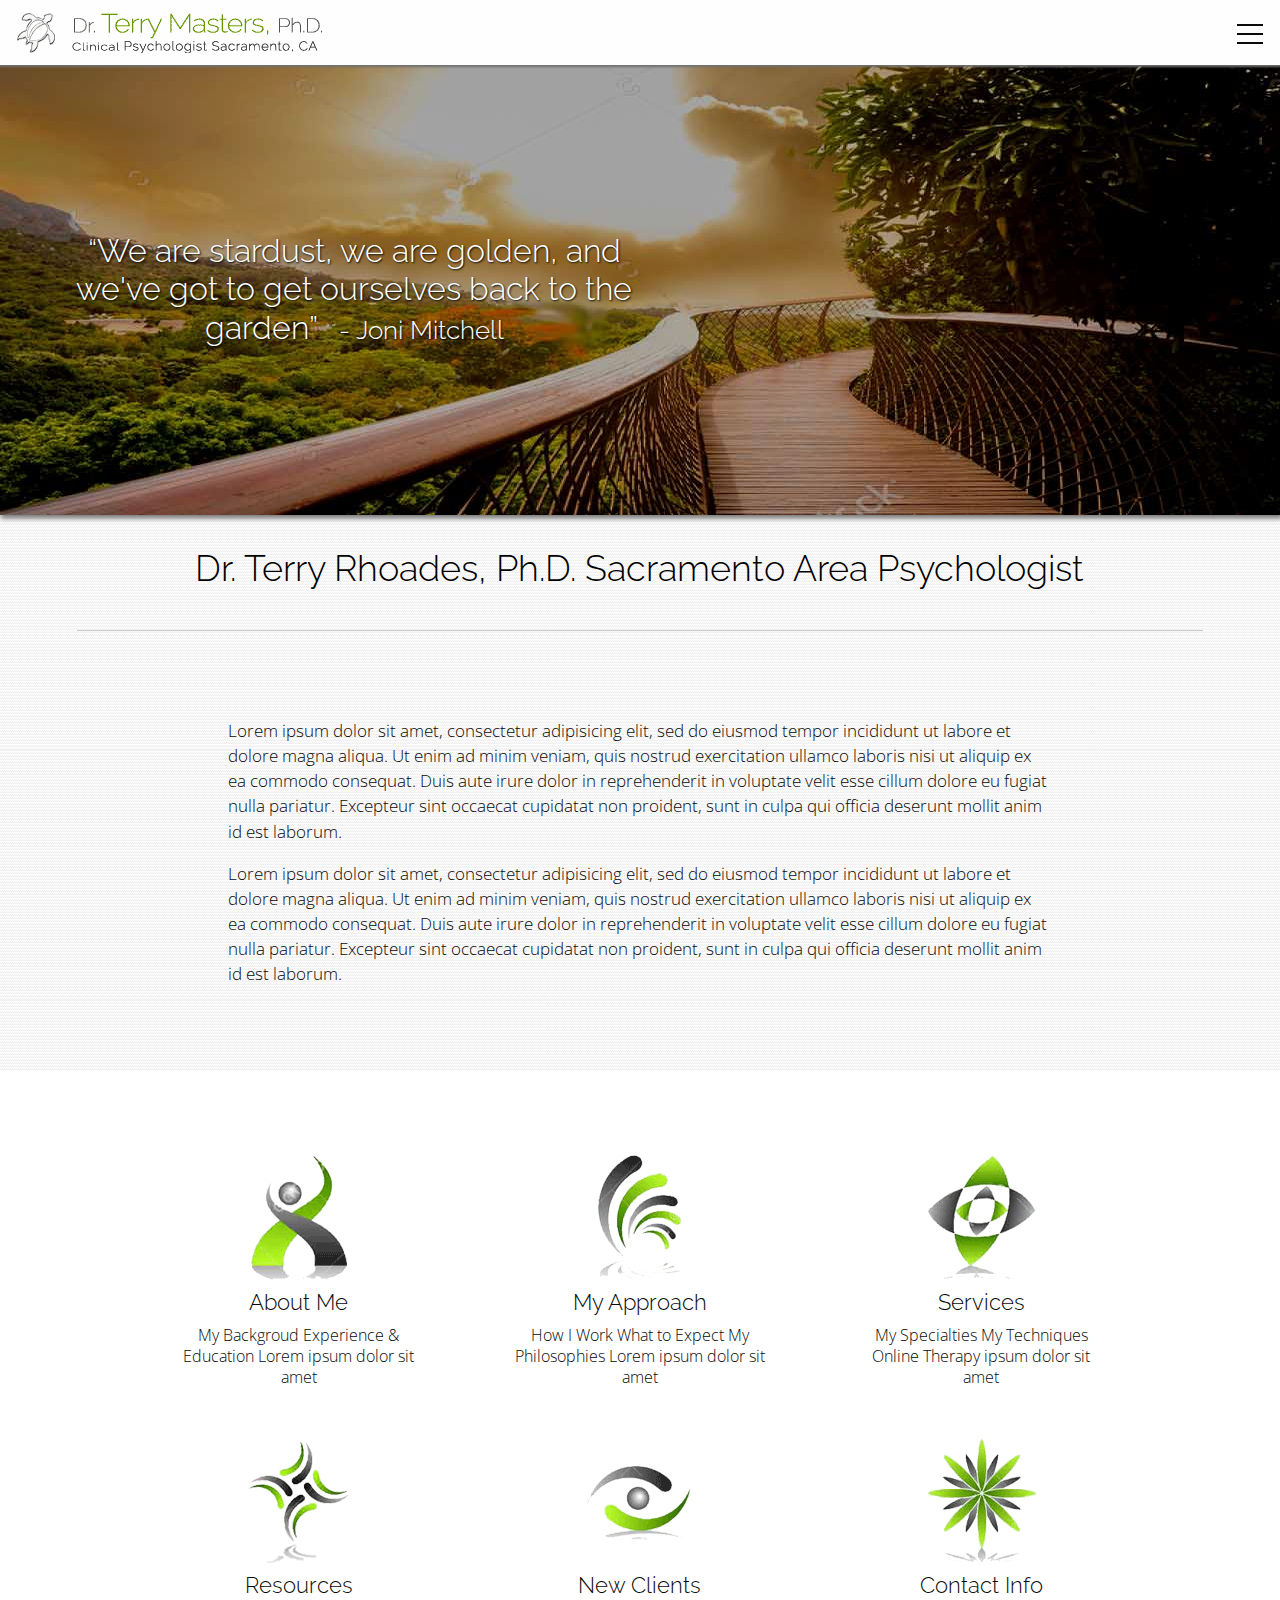
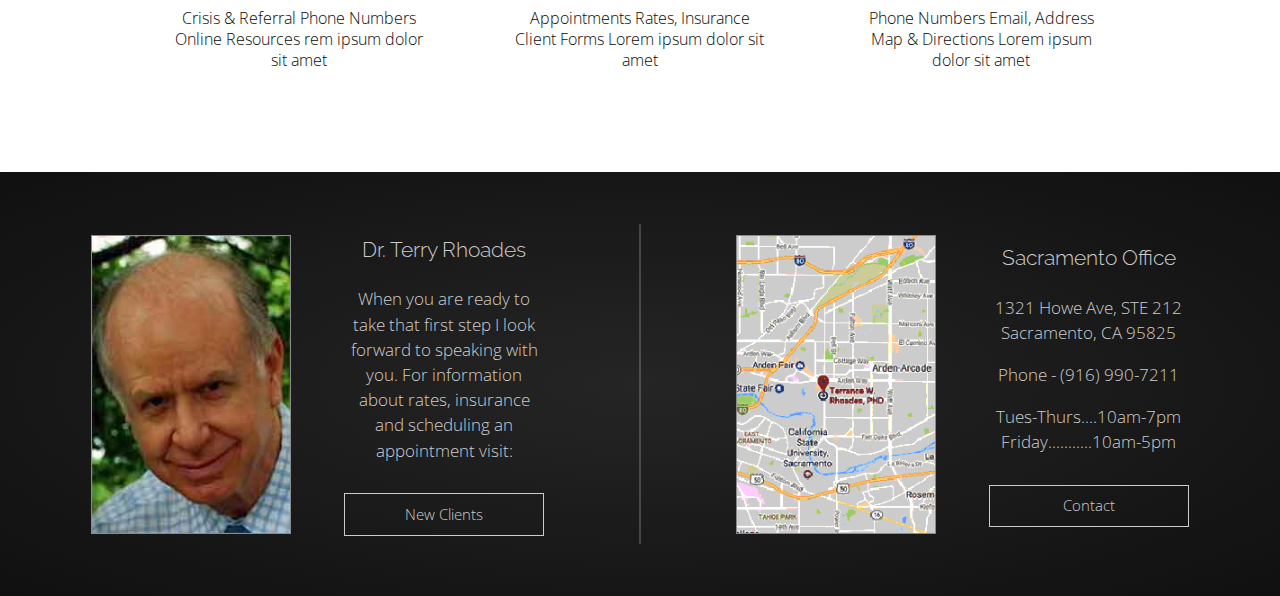
<file: index.html>
<!doctype html>
<html class="no-js" lang="en">
  <head>
    <meta charset="utf-8" />
    <meta http-equiv="x-ua-compatible" content="ie=edge">
    <meta name="viewport" content="width=device-width, initial-scale=1.0">
    <title>Psychologist Sacramento California | Dr. Terry Rhoades, P.hD.</title>
    <link rel="stylesheet" href="assets/css/app.css">
  </head>
  <body>
    <div class="master-wrap color-theme-green">
      <div class="master-header-wrap" data-sticky-container>
        <div class="sticky" data-sticky data-options="anchor: page; marginTop: 0; stickyOn: small;">
          <!-- Site Header -->
          <header class="master-header">
            <div class="master-header-grid">
              <div class="master-header-left">
                <div itemscope itemtype="http://schema.org/Organization">
                  <a itemprop="url" href="index.html" title="Dr Terry Rhoades PhD's logo linking to Home page.">
                    <img class="master-header-logo" itemprop="logo" alt="Logo for Dr Terry Rhoades PhD | Psychologist Sacramento, CA" data-interchange="[assets/img/terry-rhoades-logo-sm-green.png, small], [assets/img/terry-rhoades-logo-md-green.png, medium]">
                  </a>
                </div>
                <!-- <h1 class="master-header-title"><a href="index.html">Dr.<span class="master-header-title-name highlight">Terry Rhoades</span> Ph.D. <span class="master-header-subtitle"> &nbsp; | &nbsp; Psychologist Sacramento, Ca</span></a></h1> -->
              </div>
              <div class="master-header-right">
                <!-- <button class="menu-icon dark" type="button" data-toggle="off-canvas-right"></button> -->
                <button class="master-header-hamburger" type="button" data-toggle="off-canvas-right"></button>
              </div>
            </div>
          </header>
        </div>
      </div>

      <div class="off-canvas-nav" id="off-canvas-right" data-off-canvas>
        <!-- Site Navigation -->
        <ul class="menu-list">
          <li class="menu-item "><a href="about.html">About Me</a></li>
          <li class="menu-item "><a href="approach.html">My Approach</a></li>
          <li class="menu-item "><a href="services.html">Services</a></li>
          <li class="menu-item "><a href="resources.html">Resources</a></li>
          <li class="menu-item "><a href="new-clients.html">New Clients</a></li>
          <li class="menu-item "><a href="contact.html">Contact</a></li>
        </ul>
      </div>

      <div class="off-canvas-nav-content" data-off-canvas-content>
        <div class="content-hero content-hero-bg-image" data-interchange="[assets/img/index-hero-small.jpg, small], [assets/img/index-hero-medium.jpg, medium], [assets/img/index-hero-large.jpg, large], [assets/img/index-hero-xlarge.jpg, xlarge]">
          <div class="content-hero-content">
            <p class="content-hero-quote content-hero-quote-left">“We are stardust, we are golden, and we&#x27;ve got to get ourselves back to the garden”<small><span class="content-hero-quote-author"> &nbsp; - Joni Mitchell</span></small></p>
          </div>
        </div>
        
        <!-- Page Main Content -->
        <main class="content">
        	<article>
        
        		<!-- Page Header -->
        		<header class="content-header">
              <div class="content-header-grid">
                <h1 class="content-header-title">Dr. Terry Rhoades, Ph.D. Sacramento Area Psychologist</h1>
          			<hr class="content-header-underline">
              </div>
        		</header>
        		<!-- Page Section Row 2up-->
            <div class="content-1x">
          		<div class="content-1x-grid">
          			<div class="content-1x-block">
        
        					<p>Lorem ipsum dolor sit amet, consectetur adipisicing elit, sed do eiusmod tempor incididunt ut labore et dolore magna aliqua. Ut enim ad minim veniam, quis nostrud exercitation ullamco laboris nisi ut aliquip ex ea commodo consequat. Duis aute irure dolor in reprehenderit in voluptate velit esse cillum dolore eu fugiat nulla pariatur. Excepteur sint occaecat cupidatat non proident, sunt in culpa qui officia deserunt mollit anim id est laborum.</p>
        					<p>Lorem ipsum dolor sit amet, consectetur adipisicing elit, sed do eiusmod tempor incididunt ut labore et dolore magna aliqua. Ut enim ad minim veniam, quis nostrud exercitation ullamco laboris nisi ut aliquip ex ea commodo consequat. Duis aute irure dolor in reprehenderit in voluptate velit esse cillum dolore eu fugiat nulla pariatur. Excepteur sint occaecat cupidatat non proident, sunt in culpa qui officia deserunt mollit anim id est laborum.</p>
        
        				</div>
          		</div>
            </div>
        
        
        	</article>
        </main>
        
        <div class="link-icon-6x-background">
        
          <div class="link-icon-6x">
            <div class="link-icon-6x-grid">
        
              <div class="link-icon-6x-card">
                <a href="about.html">
                  <img class="link-icon-6x-card-img" src="assets/img/about-link-green.png" alt="Lorem ipsum dolor sit amet">
                    <h2 class="link-icon-6x-card-title">About Me</h2>
                  <p class="link-icon-6x-card-text">
                    My Backgroud
                    Experience
                    &amp; Education
                    Lorem ipsum dolor sit amet
                  </p>
                </a>
              </div>
        
              <div class="link-icon-6x-card">
                <a href="approach.html">
                  <img class="link-icon-6x-card-img" src="assets/img/approach-link-green.png" alt="Lorem ipsum dolor sit amet">
                  <h2 class="link-icon-6x-card-title">My Approach</h2>
                  <p class="link-icon-6x-card-text">
                    How I Work
                    What to Expect
                    My Philosophies
                    Lorem ipsum dolor sit amet
                  </p>
                </a>
              </div>
        
              <div class="link-icon-6x-card">
                <a href="services.html">
                  <img class="link-icon-6x-card-img" src="assets/img/services-link-green.png" alt="Lorem ipsum dolor sit amet">
                  <h2 class="link-icon-6x-card-title">Services</h2>
                  <p class="link-icon-6x-card-text">
                    My Specialties
                    My Techniques
                    Online Therapy
                    ipsum
                    dolor sit amet
                  </p>
                </a>
              </div>
        
              <div class="link-icon-6x-card">
                <a href="resources.html">
                  <img class="link-icon-6x-card-img" src="assets/img/resources-link-green.png" alt="Lorem ipsum dolor sit amet">
                  <h2 class="link-icon-6x-card-title">Resources</h2>
                  <p class="link-icon-6x-card-text">
                    Crisis &amp; Referral
                    Phone Numbers
                    Online Resources
                    rem ipsum dolor sit amet
        
                  </p>
                </a>
              </div>
        
              <div class="link-icon-6x-card">
                <a href="new-clients.html">
                  <img class="link-icon-6x-card-img" src="assets/img/new-clients-link-green.png" alt="Lorem ipsum dolor sit amet">
                  <h2 class="link-icon-6x-card-title">New Clients</h2>
                  <p class="link-icon-6x-card-text">
                    Appointments
                    Rates, Insurance
                    Client Forms
                    Lorem ipsum dolor sit amet
                  </p>
                </a>
              </div>
        
              <div class="link-icon-6x-card">
                <a href="contact.html">
                  <img class="link-icon-6x-card-img" src="assets/img/contact-link-green.png" alt="Lorem ipsum dolor sit amet">
                  <h2 class="link-icon-6x-card-title">Contact Info</h2>
                  <p class="link-icon-6x-card-text">
                    Phone Numbers
                    Email, Address
                    Map &amp; Directions
                    Lorem ipsum dolor sit amet
                  </p>
                </a>
              </div>
        
            </div>
          </div>
        
        </div>
        <footer class="pro-footer">
          <div class="pro-footer-wrap">
            <div class="pro-footer-grid">
        
              <figure class="pro-footer-block">
                <img class="pro-footer-img" src="assets/img/terry-photo.jpg" alt="Photo of Dr. Terry Masters, Ph.D." />
              </figure>
        
              <section class="pro-footer-block">
                <h3 class="pro-footer-block-title">Dr. Terry Rhoades</h3>
                <p class="pro-footer-comments">
                  When you are ready to take that first step
                  I look forward to speaking with you. For information about rates,
                  insurance and scheduling an appointment visit:
                <p>
                <a href="new-clients.html" class="pro-footer-button">New Clients</a>
                <!-- <button class="pro-footer-button" href="new-clients.html">New Clients</button> -->
                <!-- <button class="pro-footer-button" href="new-clients.html">New Clients</button> -->
              </section>
        
              <div class="pro-footer-divider"></div>
        
              <figure class="pro-footer-block">
                <img class="pro-footer-img" src="assets/img/map.gif" alt="Map to office">
              </figure>
        
              <section class="pro-footer-block">
                <h3 class="pro-footer-block-title">Sacramento Office</h3>
                <p class="pro-footer-address">
                  1321 Howe Ave, STE 212<br>
                  Sacramento, CA 95825
                </p>
                <p class="pro-footer-phone">
                  Phone - (916) 990-7211
                </p>
                <p class="pro-footer-hours">
                  Tues-Thurs....10am-7pm<br>
                  Friday...........10am-5pm
                </p>
                <a href="contact.html" class="pro-footer-button">Contact</a>
                  <!-- <button type="button" class="pro-footer-button" href="contact.html">Contact Me</button> -->
              </section>
        
            </div>
          </div>
        </footer>
      </div>

    </div>
    <script src="assets/js/app.js"></script>
  </body>
</html>
</file>
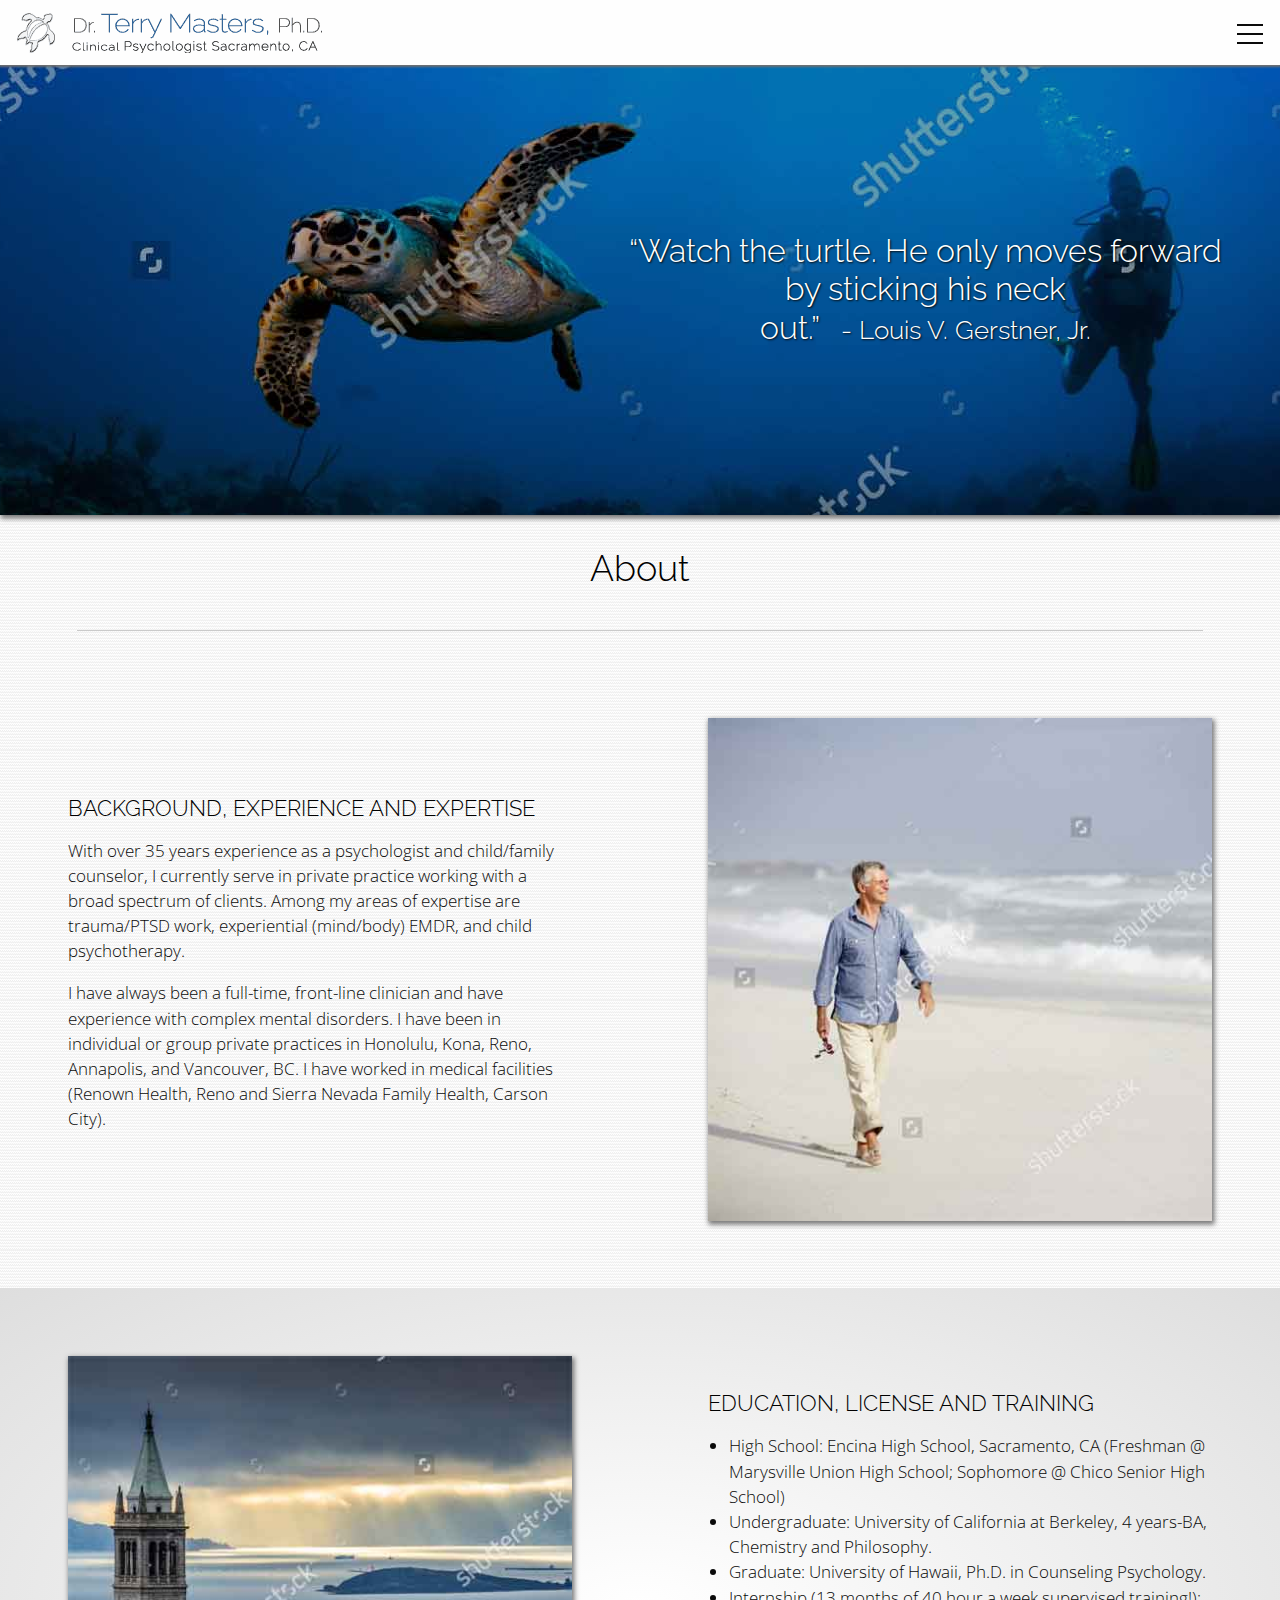
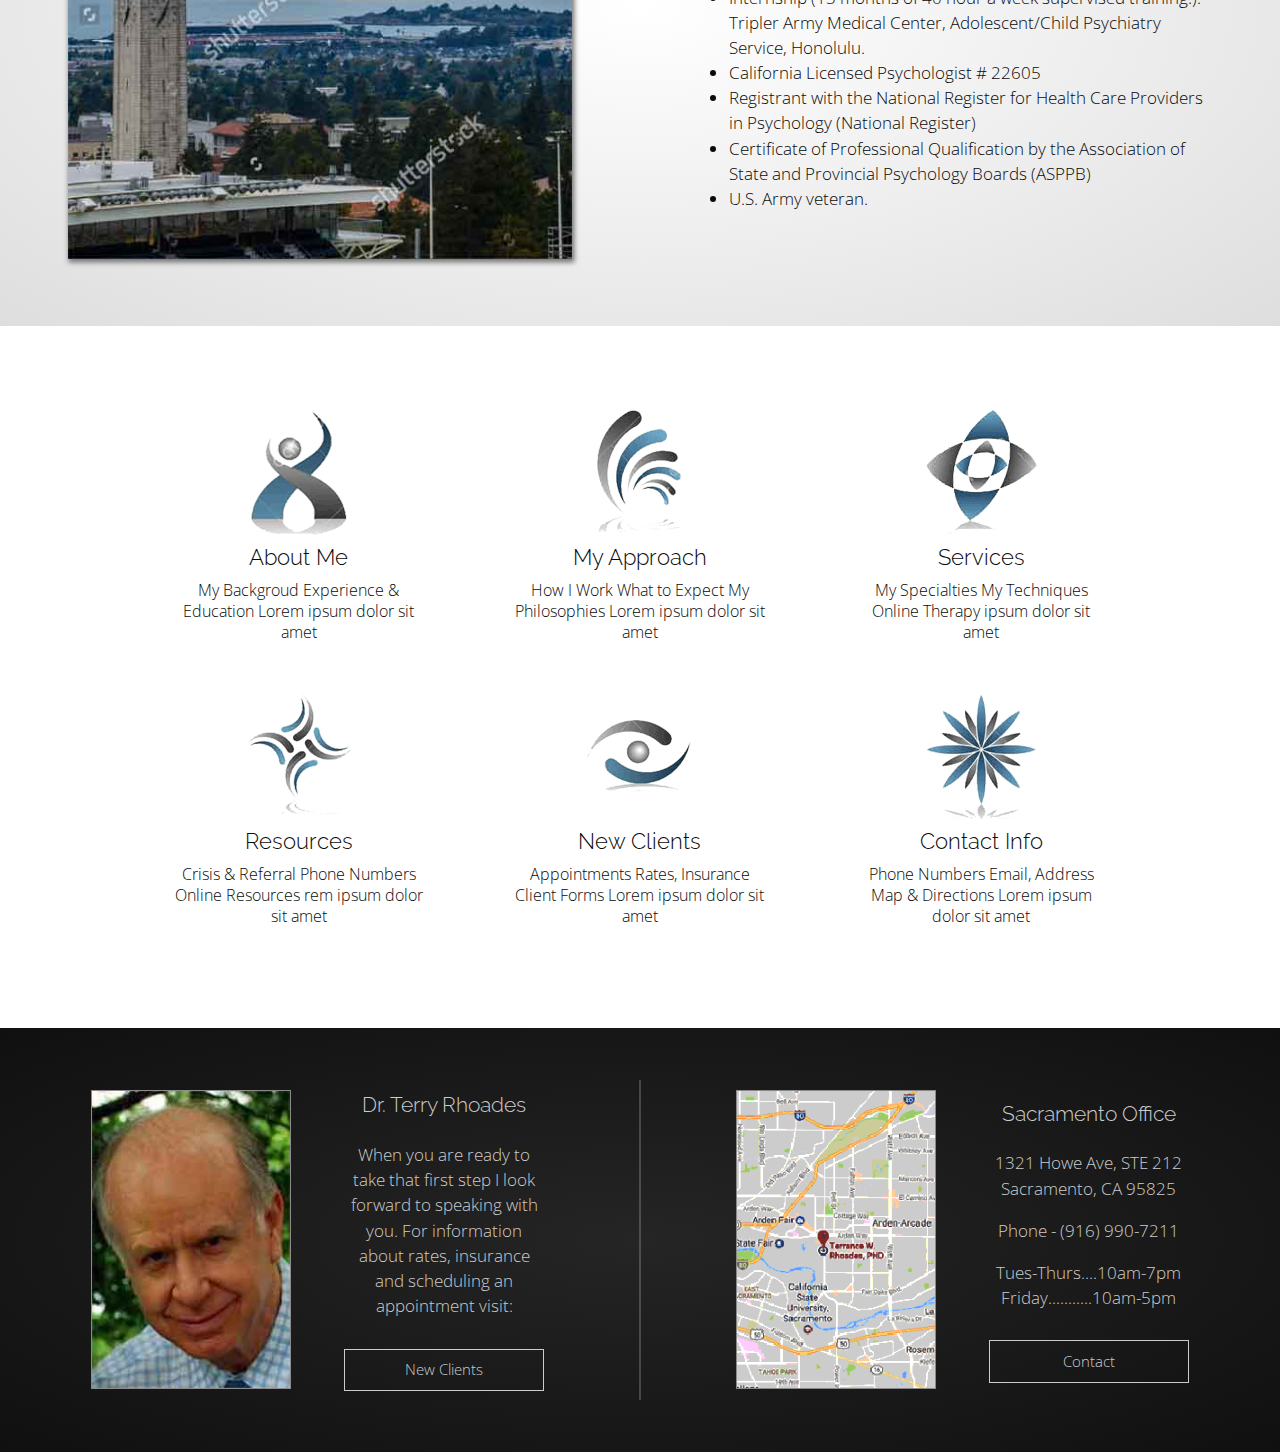
<file: about.html>
<!doctype html>
<html class="no-js" lang="en">
  <head>
    <meta charset="utf-8" />
    <meta http-equiv="x-ua-compatible" content="ie=edge">
    <meta name="viewport" content="width=device-width, initial-scale=1.0">
    <title>About Dr. Terry Rhoades, P.hD.</title>
    <link rel="stylesheet" href="assets/css/app.css">
  </head>
  <body>
    <div class="master-wrap color-theme-blue">
      <div class="master-header-wrap" data-sticky-container>
        <div class="sticky" data-sticky data-options="anchor: page; marginTop: 0; stickyOn: small;">
          <!-- Site Header -->
          <header class="master-header">
            <div class="master-header-grid">
              <div class="master-header-left">
                <div itemscope itemtype="http://schema.org/Organization">
                  <a itemprop="url" href="index.html" title="Dr Terry Rhoades PhD's logo linking to Home page.">
                    <img class="master-header-logo" itemprop="logo" alt="Logo for Dr Terry Rhoades PhD | Psychologist Sacramento, CA" data-interchange="[assets/img/terry-rhoades-logo-sm-blue.png, small], [assets/img/terry-rhoades-logo-md-blue.png, medium]">
                  </a>
                </div>
                <!-- <h1 class="master-header-title"><a href="index.html">Dr.<span class="master-header-title-name highlight">Terry Rhoades</span> Ph.D. <span class="master-header-subtitle"> &nbsp; | &nbsp; Psychologist Sacramento, Ca</span></a></h1> -->
              </div>
              <div class="master-header-right">
                <!-- <button class="menu-icon dark" type="button" data-toggle="off-canvas-right"></button> -->
                <button class="master-header-hamburger" type="button" data-toggle="off-canvas-right"></button>
              </div>
            </div>
          </header>
        </div>
      </div>

      <div class="off-canvas-nav" id="off-canvas-right" data-off-canvas>
        <!-- Site Navigation -->
        <ul class="menu-list">
          <li class="menu-item active"><a href="about.html">About Me</a></li>
          <li class="menu-item "><a href="approach.html">My Approach</a></li>
          <li class="menu-item "><a href="services.html">Services</a></li>
          <li class="menu-item "><a href="resources.html">Resources</a></li>
          <li class="menu-item "><a href="new-clients.html">New Clients</a></li>
          <li class="menu-item "><a href="contact.html">Contact</a></li>
        </ul>
      </div>

      <div class="off-canvas-nav-content" data-off-canvas-content>
        <div class="content-hero content-hero-bg-image" data-interchange="[assets/img/about-hero-small.jpg, small], [assets/img/about-hero-medium.jpg, medium], [assets/img/about-hero-large.jpg, large], [assets/img/about-hero-xlarge.jpg, xlarge]">
          <div class="content-hero-content">
            <p class="content-hero-quote content-hero-quote-right">“Watch the turtle. He only moves forward by sticking his neck out.”<small><span class="content-hero-quote-author"> &nbsp; - Louis V. Gerstner, Jr.</span></small></p>
          </div>
        </div>
        
        <!-- Page Main Content -->
        <main class="content">
        	<article>
        		<!-- Page Header -->
        		<header class="content-header">
              <div class="content-header-grid">
                <h1 class="content-header-title">About</h1>
          			<hr class="content-header-underline">
              </div>
        		</header>
        		<!-- Page Section Row 2up-->
            <div class="content-2x">
          		<div class="content-2x-grid">
          			<section class="content-2x-block">
              		<h2 class="content-2x-title">Background, Experience and Expertise</h2>
                  <p>
                    With over 35 years experience as a psychologist and child/family
                    counselor, I currently serve in private practice working with a
                    broad spectrum of clients. Among my areas of expertise are
                    trauma/PTSD work, experiential (mind/body) EMDR, and child
                    psychotherapy.
                  </p>
                  <p>
                    I have always been a full-time, front-line clinician and have
                    experience with complex mental disorders. I have been in individual
                    or group private practices in Honolulu, Kona, Reno, Annapolis, and
                    Vancouver, BC.  I have worked in medical facilities (Renown Health,
                    Reno and  Sierra Nevada Family Health, Carson City).
                  </p>
          			</section>
          			<aside class="content-2x-block">
        					<img class="content-2x-image" src="assets/img/about-1.jpg" alt="Lorem ipsum dolor sit amet">
          			</aside>
          		</div>
            </div>
        		<!-- Page Section Row 2up-->
        		<div class="content-background">
        	    <div class="content-2x">
        	  		<div class="content-2x-grid">
        	        <aside class="content-2x-block">
        						<img class="content-2x-image" src="assets/img/about-2.jpg" alt="Lorem ipsum dolor sit amet">
        	  			</aside>
        	  			<section class="content-2x-block">
        	      		<h2 class="content-2x-title">Education, License and Training</h2>
        	          <ul class="content-2x-list">
        							<li>
        	              High School:  Encina High School, Sacramento, CA (Freshman @
        	              Marysville Union High School; Sophomore @ Chico Senior High School)
        	            </li>
        							<li>
        	              Undergraduate: University of California at Berkeley, 4 years-BA,
        	              Chemistry and Philosophy.
        	            </li>
        							<li>
        	              Graduate: University of Hawaii, Ph.D. in Counseling Psychology.
        	            </li>
        							<li>
        	              Internship (13 months of 40 hour a week supervised training!):
        	              Tripler Army Medical Center, Adolescent/Child Psychiatry Service,
        	              Honolulu.
        	            </li>
        							<li>
        	              California Licensed Psychologist # 22605
        	            </li>
        							<li>
        	              Registrant with the National Register for Health Care Providers
        	              in Psychology (National Register)
        	            </li>
        							<li>
        	              Certificate of Professional Qualification by the Association of
        	              State and Provincial Psychology Boards (ASPPB)
        	            </li>
        							<li>
        	              U.S. Army veteran.
        	            </li>
        	          </ul>
        	  			</section>
        	  		</div>
        	    </div>
        		</div>
        	</article>
        </main>
        
        <div class="link-icon-6x-background">
        
          <div class="link-icon-6x">
            <div class="link-icon-6x-grid">
        
              <div class="link-icon-6x-card">
                <a href="about.html">
                  <img class="link-icon-6x-card-img" src="assets/img/about-link-blue.png" alt="Lorem ipsum dolor sit amet">
                    <h2 class="link-icon-6x-card-title">About Me</h2>
                  <p class="link-icon-6x-card-text">
                    My Backgroud
                    Experience
                    &amp; Education
                    Lorem ipsum dolor sit amet
                  </p>
                </a>
              </div>
        
              <div class="link-icon-6x-card">
                <a href="approach.html">
                  <img class="link-icon-6x-card-img" src="assets/img/approach-link-blue.png" alt="Lorem ipsum dolor sit amet">
                  <h2 class="link-icon-6x-card-title">My Approach</h2>
                  <p class="link-icon-6x-card-text">
                    How I Work
                    What to Expect
                    My Philosophies
                    Lorem ipsum dolor sit amet
                  </p>
                </a>
              </div>
        
              <div class="link-icon-6x-card">
                <a href="services.html">
                  <img class="link-icon-6x-card-img" src="assets/img/services-link-blue.png" alt="Lorem ipsum dolor sit amet">
                  <h2 class="link-icon-6x-card-title">Services</h2>
                  <p class="link-icon-6x-card-text">
                    My Specialties
                    My Techniques
                    Online Therapy
                    ipsum
                    dolor sit amet
                  </p>
                </a>
              </div>
        
              <div class="link-icon-6x-card">
                <a href="resources.html">
                  <img class="link-icon-6x-card-img" src="assets/img/resources-link-blue.png" alt="Lorem ipsum dolor sit amet">
                  <h2 class="link-icon-6x-card-title">Resources</h2>
                  <p class="link-icon-6x-card-text">
                    Crisis &amp; Referral
                    Phone Numbers
                    Online Resources
                    rem ipsum dolor sit amet
        
                  </p>
                </a>
              </div>
        
              <div class="link-icon-6x-card">
                <a href="new-clients.html">
                  <img class="link-icon-6x-card-img" src="assets/img/new-clients-link-blue.png" alt="Lorem ipsum dolor sit amet">
                  <h2 class="link-icon-6x-card-title">New Clients</h2>
                  <p class="link-icon-6x-card-text">
                    Appointments
                    Rates, Insurance
                    Client Forms
                    Lorem ipsum dolor sit amet
                  </p>
                </a>
              </div>
        
              <div class="link-icon-6x-card">
                <a href="contact.html">
                  <img class="link-icon-6x-card-img" src="assets/img/contact-link-blue.png" alt="Lorem ipsum dolor sit amet">
                  <h2 class="link-icon-6x-card-title">Contact Info</h2>
                  <p class="link-icon-6x-card-text">
                    Phone Numbers
                    Email, Address
                    Map &amp; Directions
                    Lorem ipsum dolor sit amet
                  </p>
                </a>
              </div>
        
            </div>
          </div>
        
        </div>
        <footer class="pro-footer">
          <div class="pro-footer-wrap">
            <div class="pro-footer-grid">
        
              <figure class="pro-footer-block">
                <img class="pro-footer-img" src="assets/img/terry-photo.jpg" alt="Photo of Dr. Terry Masters, Ph.D." />
              </figure>
        
              <section class="pro-footer-block">
                <h3 class="pro-footer-block-title">Dr. Terry Rhoades</h3>
                <p class="pro-footer-comments">
                  When you are ready to take that first step
                  I look forward to speaking with you. For information about rates,
                  insurance and scheduling an appointment visit:
                <p>
                <a href="new-clients.html" class="pro-footer-button">New Clients</a>
                <!-- <button class="pro-footer-button" href="new-clients.html">New Clients</button> -->
                <!-- <button class="pro-footer-button" href="new-clients.html">New Clients</button> -->
              </section>
        
              <div class="pro-footer-divider"></div>
        
              <figure class="pro-footer-block">
                <img class="pro-footer-img" src="assets/img/map.gif" alt="Map to office">
              </figure>
        
              <section class="pro-footer-block">
                <h3 class="pro-footer-block-title">Sacramento Office</h3>
                <p class="pro-footer-address">
                  1321 Howe Ave, STE 212<br>
                  Sacramento, CA 95825
                </p>
                <p class="pro-footer-phone">
                  Phone - (916) 990-7211
                </p>
                <p class="pro-footer-hours">
                  Tues-Thurs....10am-7pm<br>
                  Friday...........10am-5pm
                </p>
                <a href="contact.html" class="pro-footer-button">Contact</a>
                  <!-- <button type="button" class="pro-footer-button" href="contact.html">Contact Me</button> -->
              </section>
        
            </div>
          </div>
        </footer>
      </div>

    </div>
    <script src="assets/js/app.js"></script>
  </body>
</html>
</file>
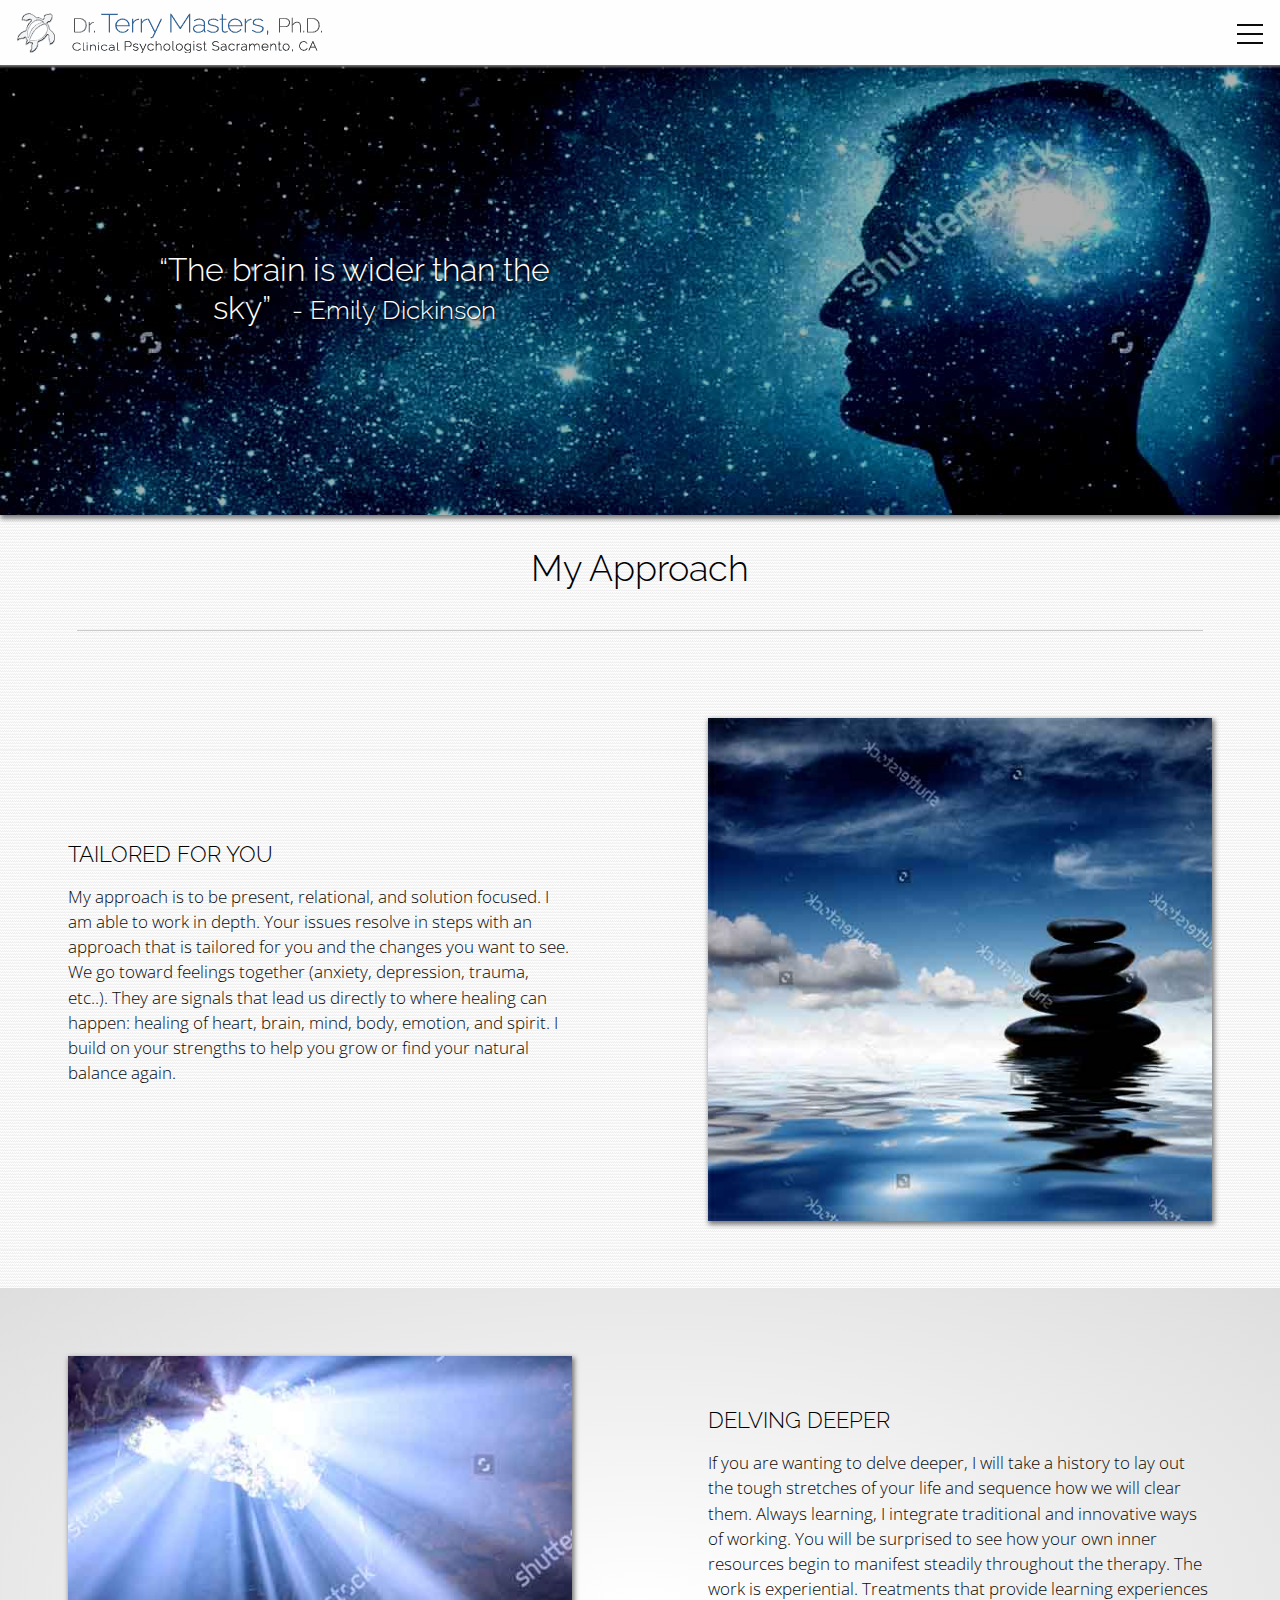
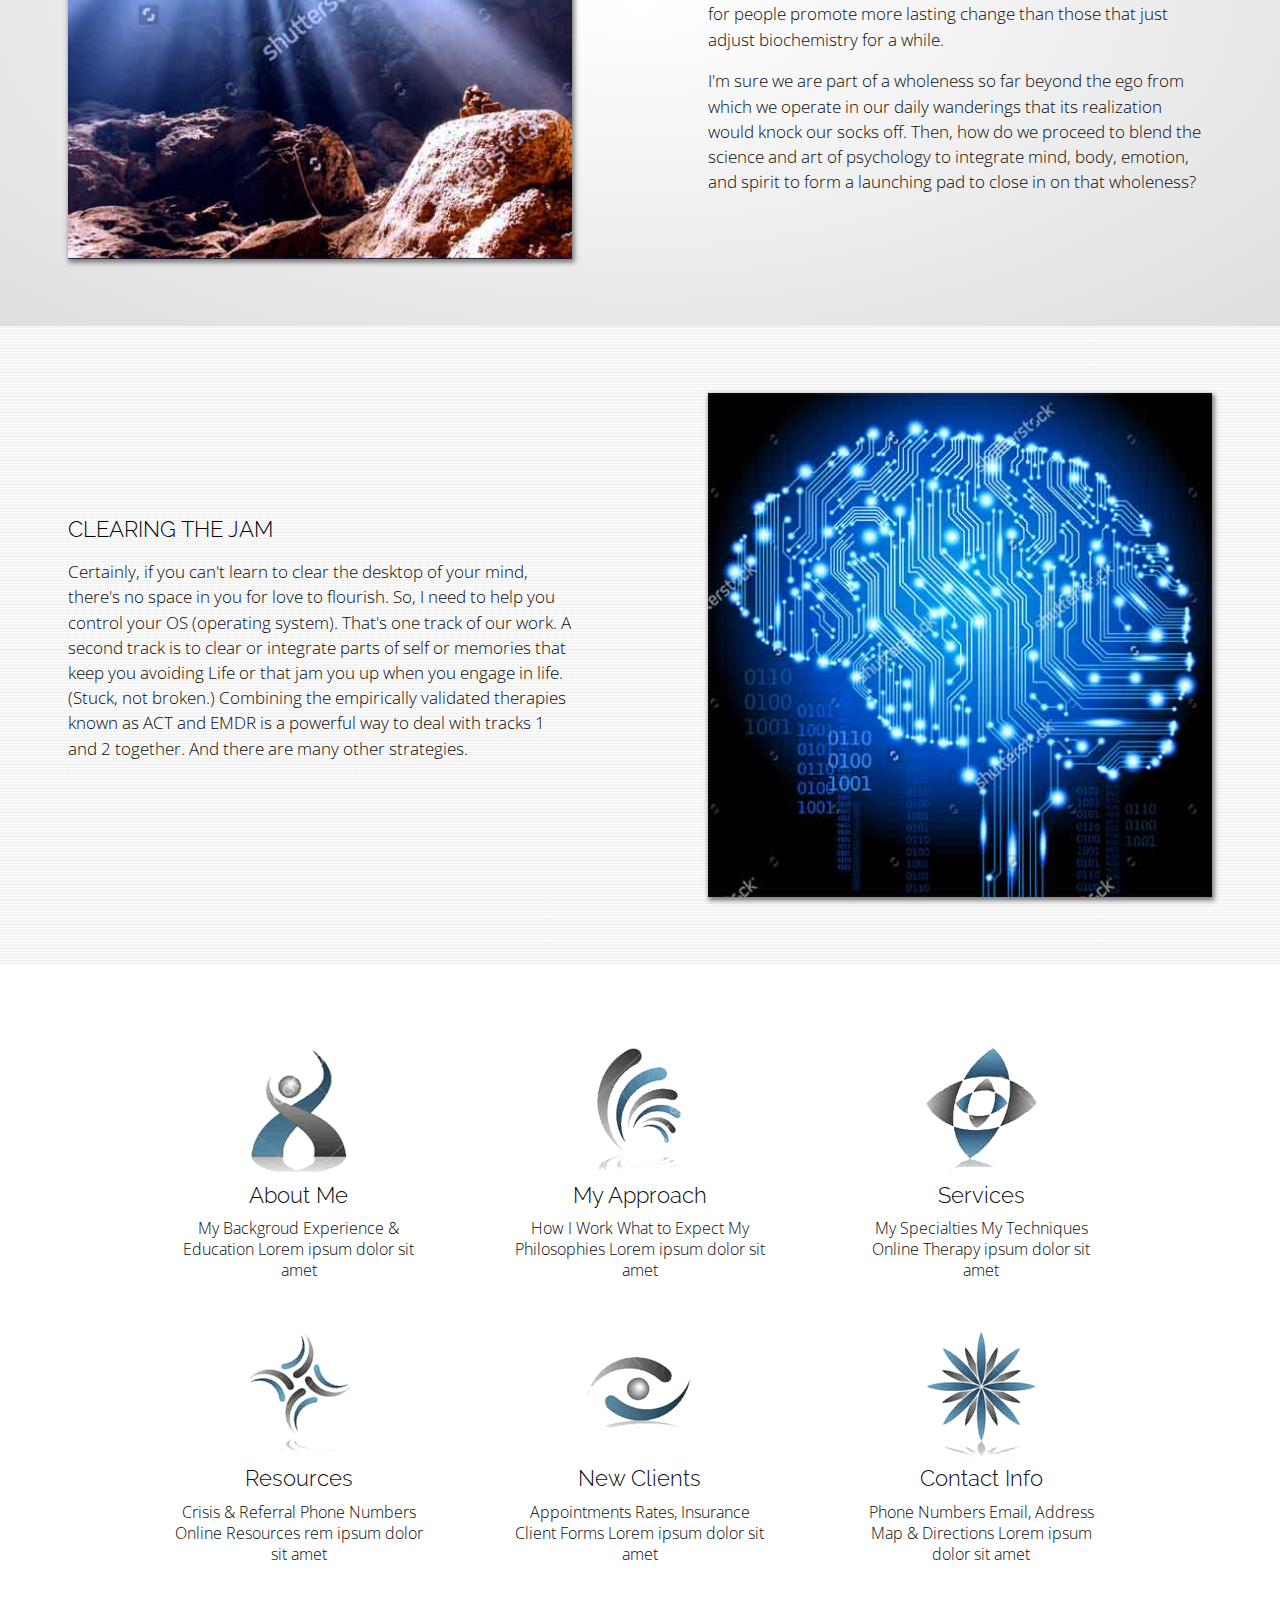
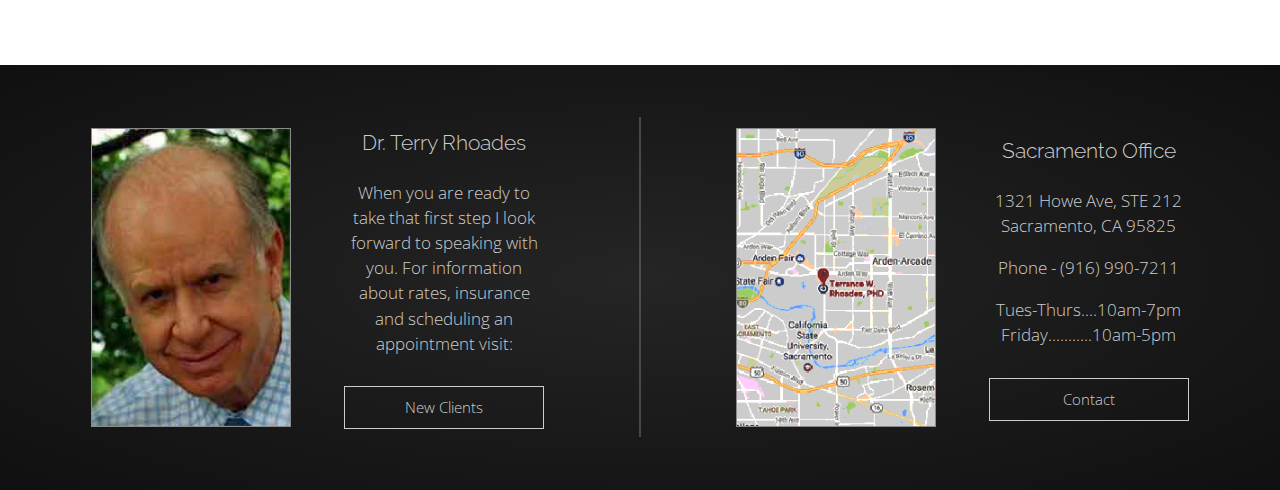
<file: approach.html>
<!doctype html>
<html class="no-js" lang="en">
  <head>
    <meta charset="utf-8" />
    <meta http-equiv="x-ua-compatible" content="ie=edge">
    <meta name="viewport" content="width=device-width, initial-scale=1.0">
    <title>My Approach</title>
    <link rel="stylesheet" href="assets/css/app.css">
  </head>
  <body>
    <div class="master-wrap color-theme-blue">
      <div class="master-header-wrap" data-sticky-container>
        <div class="sticky" data-sticky data-options="anchor: page; marginTop: 0; stickyOn: small;">
          <!-- Site Header -->
          <header class="master-header">
            <div class="master-header-grid">
              <div class="master-header-left">
                <div itemscope itemtype="http://schema.org/Organization">
                  <a itemprop="url" href="index.html" title="Dr Terry Rhoades PhD's logo linking to Home page.">
                    <img class="master-header-logo" itemprop="logo" alt="Logo for Dr Terry Rhoades PhD | Psychologist Sacramento, CA" data-interchange="[assets/img/terry-rhoades-logo-sm-blue.png, small], [assets/img/terry-rhoades-logo-md-blue.png, medium]">
                  </a>
                </div>
                <!-- <h1 class="master-header-title"><a href="index.html">Dr.<span class="master-header-title-name highlight">Terry Rhoades</span> Ph.D. <span class="master-header-subtitle"> &nbsp; | &nbsp; Psychologist Sacramento, Ca</span></a></h1> -->
              </div>
              <div class="master-header-right">
                <!-- <button class="menu-icon dark" type="button" data-toggle="off-canvas-right"></button> -->
                <button class="master-header-hamburger" type="button" data-toggle="off-canvas-right"></button>
              </div>
            </div>
          </header>
        </div>
      </div>

      <div class="off-canvas-nav" id="off-canvas-right" data-off-canvas>
        <!-- Site Navigation -->
        <ul class="menu-list">
          <li class="menu-item "><a href="about.html">About Me</a></li>
          <li class="menu-item active"><a href="approach.html">My Approach</a></li>
          <li class="menu-item "><a href="services.html">Services</a></li>
          <li class="menu-item "><a href="resources.html">Resources</a></li>
          <li class="menu-item "><a href="new-clients.html">New Clients</a></li>
          <li class="menu-item "><a href="contact.html">Contact</a></li>
        </ul>
      </div>

      <div class="off-canvas-nav-content" data-off-canvas-content>
        <div class="content-hero content-hero-bg-image" data-interchange="[assets/img/approach-hero-small.jpg, small], [assets/img/approach-hero-medium.jpg, medium], [assets/img/approach-hero-large.jpg, large], [assets/img/approach-hero-xlarge.jpg, xlarge]">
          <div class="content-hero-content">
            <p class="content-hero-quote content-hero-quote-left">“The brain is wider than the sky”<small><span class="content-hero-quote-author"> &nbsp; - Emily Dickinson</span></small></p>
          </div>
        </div>
        
        <!-- Page Main Content -->
        <main class="content">
        	<article>
        		<!-- Page Header -->
        		<header class="content-header">
              <div class="content-header-grid">
                <h1 class="content-header-title">My Approach</h1>
          			<hr class="content-header-underline">
              </div>
        		</header>
        		<!-- Page Section Row 2up-->
            <div class="content-2x">
          		<div class="content-2x-grid">
          			<section class="content-2x-block">
              		<h2 class="content-2x-title">Tailored For You</h2>
                  <p>
                    My approach is to be present, relational, and solution focused.
                    I am able to work in depth. Your issues resolve in steps with
                    an approach that is tailored for you and the changes you want
                    to see.  We go toward feelings together (anxiety, depression,
                    trauma, etc..).  They are signals that lead us directly to where
                    healing can happen: healing of heart, brain, mind, body, emotion,
                    and spirit.  I build on your strengths to help you grow or find
                    your natural balance again.
                  </p>
          			</section>
          			<aside class="content-2x-block">
                  <img class="content-2x-image" src="assets/img/approach-1.jpg" alt="Lorem ipsum dolor sit amet">
          			</aside>
          		</div>
            </div>
        		<!-- Page Section Row 2up-->
        		<div class="content-background">
        	    <div class="content-2x">
        	  		<div class="content-2x-grid">
        	        <aside class="content-2x-block">
        	          <img class="content-2x-image" src="assets/img/approach-2.jpg" alt="Lorem ipsum dolor sit amet">
        	  			</aside>
        	  			<section class="content-2x-block">
        	      		<h2 class="content-2x-title">Delving Deeper</h2>
        	          <p>
        	            If you are wanting to delve deeper, I will take a history to lay
        	            out the tough stretches of your life and sequence how we will
        	            clear them.  Always learning, I integrate traditional and
        	            innovative ways of working. You will be surprised to see how
        	            your own inner resources begin to manifest steadily throughout
        	            the therapy.  The work is experiential.  Treatments that provide
        	            learning experiences for people promote more lasting change than
        	            those that just adjust biochemistry for a while.
        	          </p>
        	          <p>
        	            I'm sure we are part of a wholeness so far beyond the ego from
        	            which we operate in our daily wanderings that its realization
        	            would knock our socks off.  Then, how do we proceed to blend the
        	            science and art of psychology to integrate mind, body, emotion,
        	            and spirit to form a launching pad to close in on that wholeness?
        	          </p>
        	  			</section>
        	  		</div>
        	    </div>
        		</div>
            <!-- Page Section Row 2up-->
            <div class="content-2x">
          		<div class="content-2x-grid">
          			<section class="content-2x-block">
              		<h2 class="content-2x-title">Clearing The Jam</h2>
                  <p>
                    Certainly, if you can't learn to clear the desktop of your mind,
                    there's no space in you for love to flourish.  So, I need to help
                    you control your OS (operating system).  That's one track of our work.
                    A second track is to clear or integrate parts of self or memories
                    that keep you avoiding Life or that jam you up when you engage in
                    life.  (Stuck, not broken.)  Combining the empirically validated
                    therapies known as ACT and EMDR is a powerful way to deal with
                    tracks 1 and 2 together.  And there are many other strategies.
                  </p>
          			</section>
          			<aside class="content-2x-block">
                  <img class="content-2x-image" src="assets/img/approach-3.jpg" alt="Lorem ipsum dolor sit amet">
          			</aside>
          		</div>
            </div>
        	</article>
        </main>
        
        <div class="link-icon-6x-background">
        
          <div class="link-icon-6x">
            <div class="link-icon-6x-grid">
        
              <div class="link-icon-6x-card">
                <a href="about.html">
                  <img class="link-icon-6x-card-img" src="assets/img/about-link-blue.png" alt="Lorem ipsum dolor sit amet">
                    <h2 class="link-icon-6x-card-title">About Me</h2>
                  <p class="link-icon-6x-card-text">
                    My Backgroud
                    Experience
                    &amp; Education
                    Lorem ipsum dolor sit amet
                  </p>
                </a>
              </div>
        
              <div class="link-icon-6x-card">
                <a href="approach.html">
                  <img class="link-icon-6x-card-img" src="assets/img/approach-link-blue.png" alt="Lorem ipsum dolor sit amet">
                  <h2 class="link-icon-6x-card-title">My Approach</h2>
                  <p class="link-icon-6x-card-text">
                    How I Work
                    What to Expect
                    My Philosophies
                    Lorem ipsum dolor sit amet
                  </p>
                </a>
              </div>
        
              <div class="link-icon-6x-card">
                <a href="services.html">
                  <img class="link-icon-6x-card-img" src="assets/img/services-link-blue.png" alt="Lorem ipsum dolor sit amet">
                  <h2 class="link-icon-6x-card-title">Services</h2>
                  <p class="link-icon-6x-card-text">
                    My Specialties
                    My Techniques
                    Online Therapy
                    ipsum
                    dolor sit amet
                  </p>
                </a>
              </div>
        
              <div class="link-icon-6x-card">
                <a href="resources.html">
                  <img class="link-icon-6x-card-img" src="assets/img/resources-link-blue.png" alt="Lorem ipsum dolor sit amet">
                  <h2 class="link-icon-6x-card-title">Resources</h2>
                  <p class="link-icon-6x-card-text">
                    Crisis &amp; Referral
                    Phone Numbers
                    Online Resources
                    rem ipsum dolor sit amet
        
                  </p>
                </a>
              </div>
        
              <div class="link-icon-6x-card">
                <a href="new-clients.html">
                  <img class="link-icon-6x-card-img" src="assets/img/new-clients-link-blue.png" alt="Lorem ipsum dolor sit amet">
                  <h2 class="link-icon-6x-card-title">New Clients</h2>
                  <p class="link-icon-6x-card-text">
                    Appointments
                    Rates, Insurance
                    Client Forms
                    Lorem ipsum dolor sit amet
                  </p>
                </a>
              </div>
        
              <div class="link-icon-6x-card">
                <a href="contact.html">
                  <img class="link-icon-6x-card-img" src="assets/img/contact-link-blue.png" alt="Lorem ipsum dolor sit amet">
                  <h2 class="link-icon-6x-card-title">Contact Info</h2>
                  <p class="link-icon-6x-card-text">
                    Phone Numbers
                    Email, Address
                    Map &amp; Directions
                    Lorem ipsum dolor sit amet
                  </p>
                </a>
              </div>
        
            </div>
          </div>
        
        </div>
        <footer class="pro-footer">
          <div class="pro-footer-wrap">
            <div class="pro-footer-grid">
        
              <figure class="pro-footer-block">
                <img class="pro-footer-img" src="assets/img/terry-photo.jpg" alt="Photo of Dr. Terry Masters, Ph.D." />
              </figure>
        
              <section class="pro-footer-block">
                <h3 class="pro-footer-block-title">Dr. Terry Rhoades</h3>
                <p class="pro-footer-comments">
                  When you are ready to take that first step
                  I look forward to speaking with you. For information about rates,
                  insurance and scheduling an appointment visit:
                <p>
                <a href="new-clients.html" class="pro-footer-button">New Clients</a>
                <!-- <button class="pro-footer-button" href="new-clients.html">New Clients</button> -->
                <!-- <button class="pro-footer-button" href="new-clients.html">New Clients</button> -->
              </section>
        
              <div class="pro-footer-divider"></div>
        
              <figure class="pro-footer-block">
                <img class="pro-footer-img" src="assets/img/map.gif" alt="Map to office">
              </figure>
        
              <section class="pro-footer-block">
                <h3 class="pro-footer-block-title">Sacramento Office</h3>
                <p class="pro-footer-address">
                  1321 Howe Ave, STE 212<br>
                  Sacramento, CA 95825
                </p>
                <p class="pro-footer-phone">
                  Phone - (916) 990-7211
                </p>
                <p class="pro-footer-hours">
                  Tues-Thurs....10am-7pm<br>
                  Friday...........10am-5pm
                </p>
                <a href="contact.html" class="pro-footer-button">Contact</a>
                  <!-- <button type="button" class="pro-footer-button" href="contact.html">Contact Me</button> -->
              </section>
        
            </div>
          </div>
        </footer>
      </div>

    </div>
    <script src="assets/js/app.js"></script>
  </body>
</html>
</file>
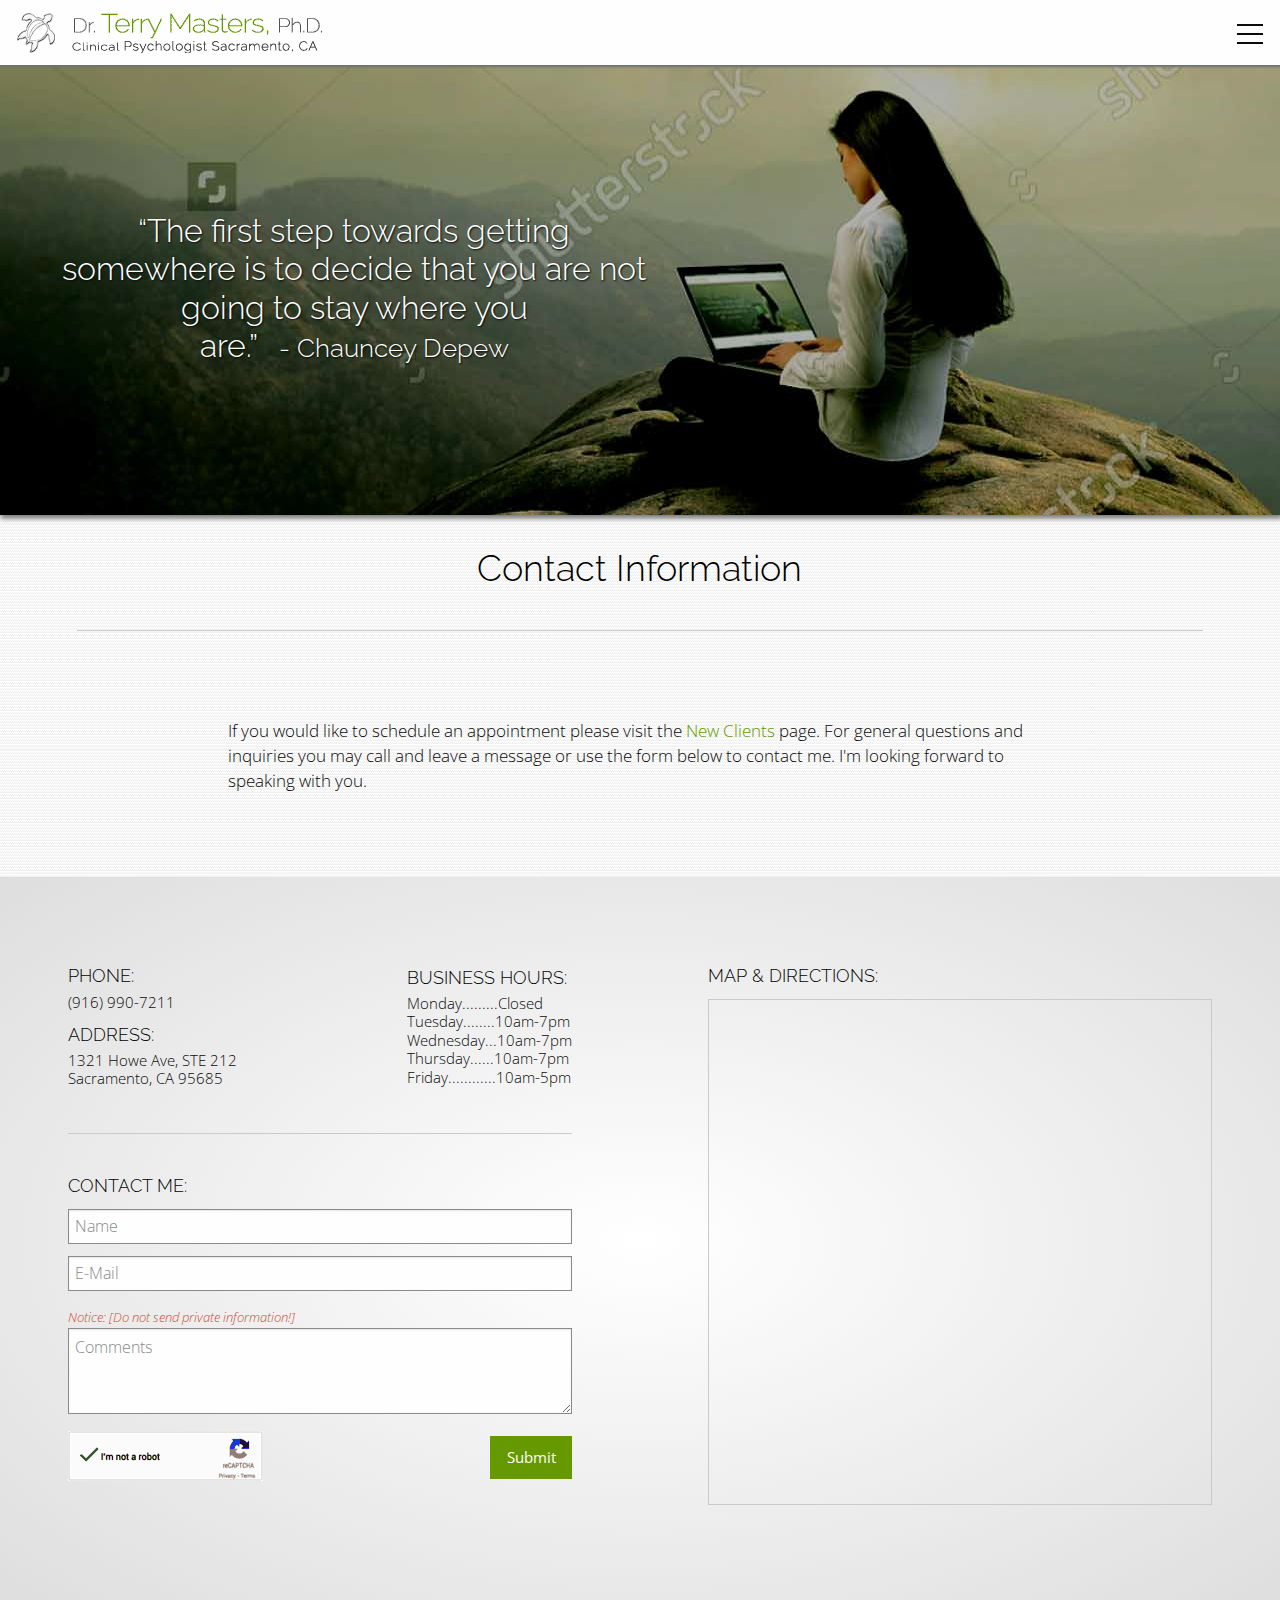
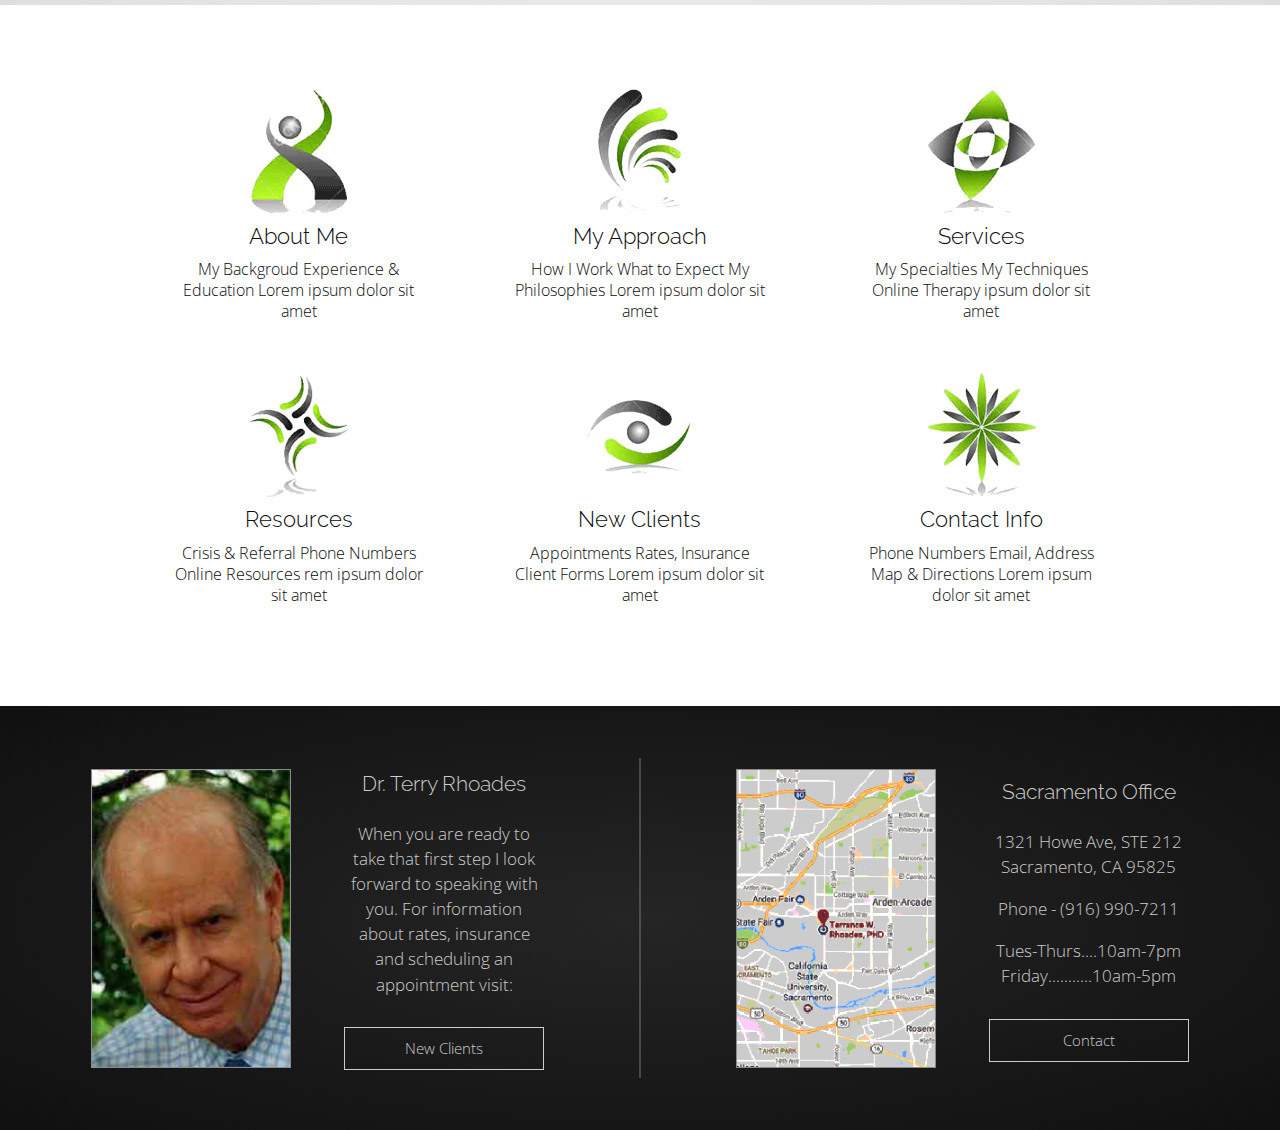
<file: contact.html>
<!doctype html>
<html class="no-js" lang="en">
  <head>
    <meta charset="utf-8" />
    <meta http-equiv="x-ua-compatible" content="ie=edge">
    <meta name="viewport" content="width=device-width, initial-scale=1.0">
    <title>Contact Dr. Terry Rhoades, P.hD.</title>
    <link rel="stylesheet" href="assets/css/app.css">
  </head>
  <body>
    <div class="master-wrap color-theme-green">
      <div class="master-header-wrap" data-sticky-container>
        <div class="sticky" data-sticky data-options="anchor: page; marginTop: 0; stickyOn: small;">
          <!-- Site Header -->
          <header class="master-header">
            <div class="master-header-grid">
              <div class="master-header-left">
                <div itemscope itemtype="http://schema.org/Organization">
                  <a itemprop="url" href="index.html" title="Dr Terry Rhoades PhD's logo linking to Home page.">
                    <img class="master-header-logo" itemprop="logo" alt="Logo for Dr Terry Rhoades PhD | Psychologist Sacramento, CA" data-interchange="[assets/img/terry-rhoades-logo-sm-green.png, small], [assets/img/terry-rhoades-logo-md-green.png, medium]">
                  </a>
                </div>
                <!-- <h1 class="master-header-title"><a href="index.html">Dr.<span class="master-header-title-name highlight">Terry Rhoades</span> Ph.D. <span class="master-header-subtitle"> &nbsp; | &nbsp; Psychologist Sacramento, Ca</span></a></h1> -->
              </div>
              <div class="master-header-right">
                <!-- <button class="menu-icon dark" type="button" data-toggle="off-canvas-right"></button> -->
                <button class="master-header-hamburger" type="button" data-toggle="off-canvas-right"></button>
              </div>
            </div>
          </header>
        </div>
      </div>

      <div class="off-canvas-nav" id="off-canvas-right" data-off-canvas>
        <!-- Site Navigation -->
        <ul class="menu-list">
          <li class="menu-item "><a href="about.html">About Me</a></li>
          <li class="menu-item "><a href="approach.html">My Approach</a></li>
          <li class="menu-item "><a href="services.html">Services</a></li>
          <li class="menu-item "><a href="resources.html">Resources</a></li>
          <li class="menu-item "><a href="new-clients.html">New Clients</a></li>
          <li class="menu-item active"><a href="contact.html">Contact</a></li>
        </ul>
      </div>

      <div class="off-canvas-nav-content" data-off-canvas-content>
        <div class="content-hero content-hero-bg-image" data-interchange="[assets/img/contact-hero-small.jpg, small], [assets/img/contact-hero-medium.jpg, medium], [assets/img/contact-hero-large.jpg, large], [assets/img/contact-hero-xlarge.jpg, xlarge]">
          <div class="content-hero-content">
            <p class="content-hero-quote content-hero-quote-left">“The first step towards getting somewhere is to decide that you are not going to stay where you are.”<small><span class="content-hero-quote-author"> &nbsp; - Chauncey Depew</span></small></p>
          </div>
        </div>
        
        <!-- Page Main Content -->
        <main class="content">
        	<article>
        		<!-- Page Header -->
        		<header class="content-header">
              <div class="content-header-grid">
                <h1 class="content-header-title">Contact Information</h1>
          			<hr class="content-header-underline">
              </div>
        		</header>
        
        		<div class="content-1x">
          		<div class="content-1x-grid">
          			<div class="content-1x-block">
        					<p>
        		        If you would like to schedule an appointment please visit the
        		        <a href="new-clients.html">New Clients</a> page. For general
        		        questions and inquiries you may call and leave a message or use the
        		        form below to contact me. I'm looking forward to speaking with you.
        		      </p>
        				</div>
          		</div>
            </div>
        
        		<!-- Page Section Row 2up-->
        		<div class="content-background">
        	    <div class="contact-2x">
        	  		<div class="contact-2x-grid">
        
        	  			<div class="contact-2x-block">
        
        						<div class="office-info-2x">
        
        							<div class="office-info-2x-block">
        								<h2 class="office-info-title">Phone:</h2>
        								<p>
        									(916) 990-7211
        								</p>
        								<h2 class="office-info-title">Address:</h2>
        								<p>
        									1321 Howe Ave, STE 212<br>Sacramento, CA 95685
        								</p>
        							</div>
        
        							<div class="office-info-2x-block">
        								<h2 class="office-info-title">Business Hours:</h2>
        								<p>
        									Monday.........Closed<br>
        									Tuesday........10am-7pm<br>
        									Wednesday...10am-7pm<br>
        									Thursday......10am-7pm<br>
        									Friday............10am-5pm<br>
        								</p>
        							</div>
        
        						</div>
        
        						<hr class="office-info-divider">
        
        						<div class="office-info-2x-block">
        							<h2 class="office-info-title">Contact Me:</h2>
        								<form class="simple-contact-form">
        				          <input type="text" placeholder="Name">
        				          <input type="text" placeholder="E-Mail">
        								  <span class="simple-contact-form-alert">Notice: [Do not send private information!]</span>
        								  <textarea rows="3" placeholder="Comments"></textarea>
        									<img class="simple-contact-form-recaptcha" src="assets/img/recaptcha.gif" alt="Lorem ipsum dolor sit amet">
        									<button class="simple-contact-form-button" type="submit">Submit</button>
        			          </form>
        						</div>
        					</div>
        
        	        <div class="contact-2x-block">
        						<div class="office-info-2x-block">
        							<h2 class="office-info-title">Map &amp; Directions:</h2>
        							<div class="office-map">
        									<iframe src="https://www.google.com/maps/embed?pb=!1m14!1m8!1m3!1d129340.16831693055!2d-121.52446447013136!3d38.63241986989706!3m2!1i1024!2i768!4f13.1!3m3!1m2!1s0x0%3A0x7323638f1f7eccd7!2sTerrance+W.+Rhoades%2C+PHD!5e0!3m2!1sen!2sus!4v1508695442421" width="512" height="512" frameborder="0" style="border:0" allowfullscreen></iframe>
        		          </div>
        						</div>
        	  		  </div>
        
        	      </div>
        			</div>
        		</div>
        
        	</article>
        </main>
        
        <div class="link-icon-6x-background">
        
          <div class="link-icon-6x">
            <div class="link-icon-6x-grid">
        
              <div class="link-icon-6x-card">
                <a href="about.html">
                  <img class="link-icon-6x-card-img" src="assets/img/about-link-green.png" alt="Lorem ipsum dolor sit amet">
                    <h2 class="link-icon-6x-card-title">About Me</h2>
                  <p class="link-icon-6x-card-text">
                    My Backgroud
                    Experience
                    &amp; Education
                    Lorem ipsum dolor sit amet
                  </p>
                </a>
              </div>
        
              <div class="link-icon-6x-card">
                <a href="approach.html">
                  <img class="link-icon-6x-card-img" src="assets/img/approach-link-green.png" alt="Lorem ipsum dolor sit amet">
                  <h2 class="link-icon-6x-card-title">My Approach</h2>
                  <p class="link-icon-6x-card-text">
                    How I Work
                    What to Expect
                    My Philosophies
                    Lorem ipsum dolor sit amet
                  </p>
                </a>
              </div>
        
              <div class="link-icon-6x-card">
                <a href="services.html">
                  <img class="link-icon-6x-card-img" src="assets/img/services-link-green.png" alt="Lorem ipsum dolor sit amet">
                  <h2 class="link-icon-6x-card-title">Services</h2>
                  <p class="link-icon-6x-card-text">
                    My Specialties
                    My Techniques
                    Online Therapy
                    ipsum
                    dolor sit amet
                  </p>
                </a>
              </div>
        
              <div class="link-icon-6x-card">
                <a href="resources.html">
                  <img class="link-icon-6x-card-img" src="assets/img/resources-link-green.png" alt="Lorem ipsum dolor sit amet">
                  <h2 class="link-icon-6x-card-title">Resources</h2>
                  <p class="link-icon-6x-card-text">
                    Crisis &amp; Referral
                    Phone Numbers
                    Online Resources
                    rem ipsum dolor sit amet
        
                  </p>
                </a>
              </div>
        
              <div class="link-icon-6x-card">
                <a href="new-clients.html">
                  <img class="link-icon-6x-card-img" src="assets/img/new-clients-link-green.png" alt="Lorem ipsum dolor sit amet">
                  <h2 class="link-icon-6x-card-title">New Clients</h2>
                  <p class="link-icon-6x-card-text">
                    Appointments
                    Rates, Insurance
                    Client Forms
                    Lorem ipsum dolor sit amet
                  </p>
                </a>
              </div>
        
              <div class="link-icon-6x-card">
                <a href="contact.html">
                  <img class="link-icon-6x-card-img" src="assets/img/contact-link-green.png" alt="Lorem ipsum dolor sit amet">
                  <h2 class="link-icon-6x-card-title">Contact Info</h2>
                  <p class="link-icon-6x-card-text">
                    Phone Numbers
                    Email, Address
                    Map &amp; Directions
                    Lorem ipsum dolor sit amet
                  </p>
                </a>
              </div>
        
            </div>
          </div>
        
        </div>
        <footer class="pro-footer">
          <div class="pro-footer-wrap">
            <div class="pro-footer-grid">
        
              <figure class="pro-footer-block">
                <img class="pro-footer-img" src="assets/img/terry-photo.jpg" alt="Photo of Dr. Terry Masters, Ph.D." />
              </figure>
        
              <section class="pro-footer-block">
                <h3 class="pro-footer-block-title">Dr. Terry Rhoades</h3>
                <p class="pro-footer-comments">
                  When you are ready to take that first step
                  I look forward to speaking with you. For information about rates,
                  insurance and scheduling an appointment visit:
                <p>
                <a href="new-clients.html" class="pro-footer-button">New Clients</a>
                <!-- <button class="pro-footer-button" href="new-clients.html">New Clients</button> -->
                <!-- <button class="pro-footer-button" href="new-clients.html">New Clients</button> -->
              </section>
        
              <div class="pro-footer-divider"></div>
        
              <figure class="pro-footer-block">
                <img class="pro-footer-img" src="assets/img/map.gif" alt="Map to office">
              </figure>
        
              <section class="pro-footer-block">
                <h3 class="pro-footer-block-title">Sacramento Office</h3>
                <p class="pro-footer-address">
                  1321 Howe Ave, STE 212<br>
                  Sacramento, CA 95825
                </p>
                <p class="pro-footer-phone">
                  Phone - (916) 990-7211
                </p>
                <p class="pro-footer-hours">
                  Tues-Thurs....10am-7pm<br>
                  Friday...........10am-5pm
                </p>
                <a href="contact.html" class="pro-footer-button">Contact</a>
                  <!-- <button type="button" class="pro-footer-button" href="contact.html">Contact Me</button> -->
              </section>
        
            </div>
          </div>
        </footer>
      </div>

    </div>
    <script src="assets/js/app.js"></script>
  </body>
</html>
</file>
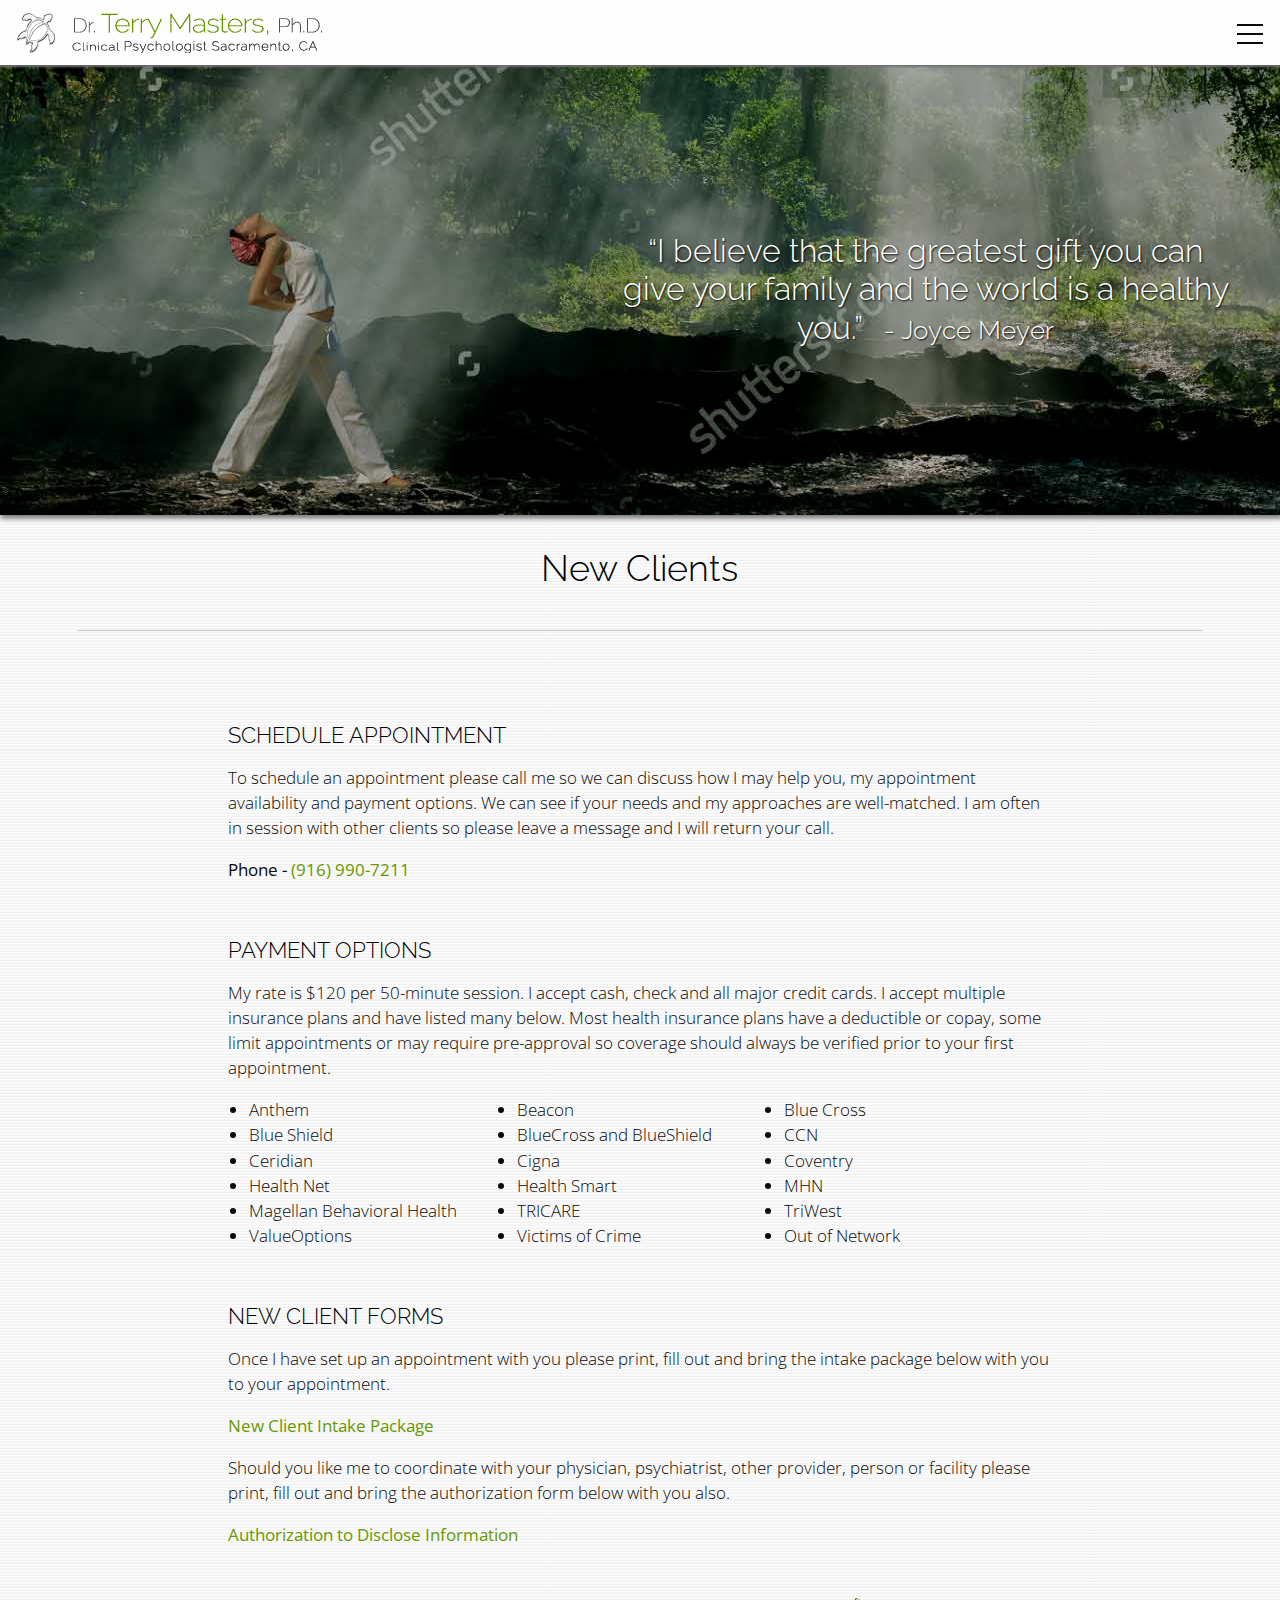
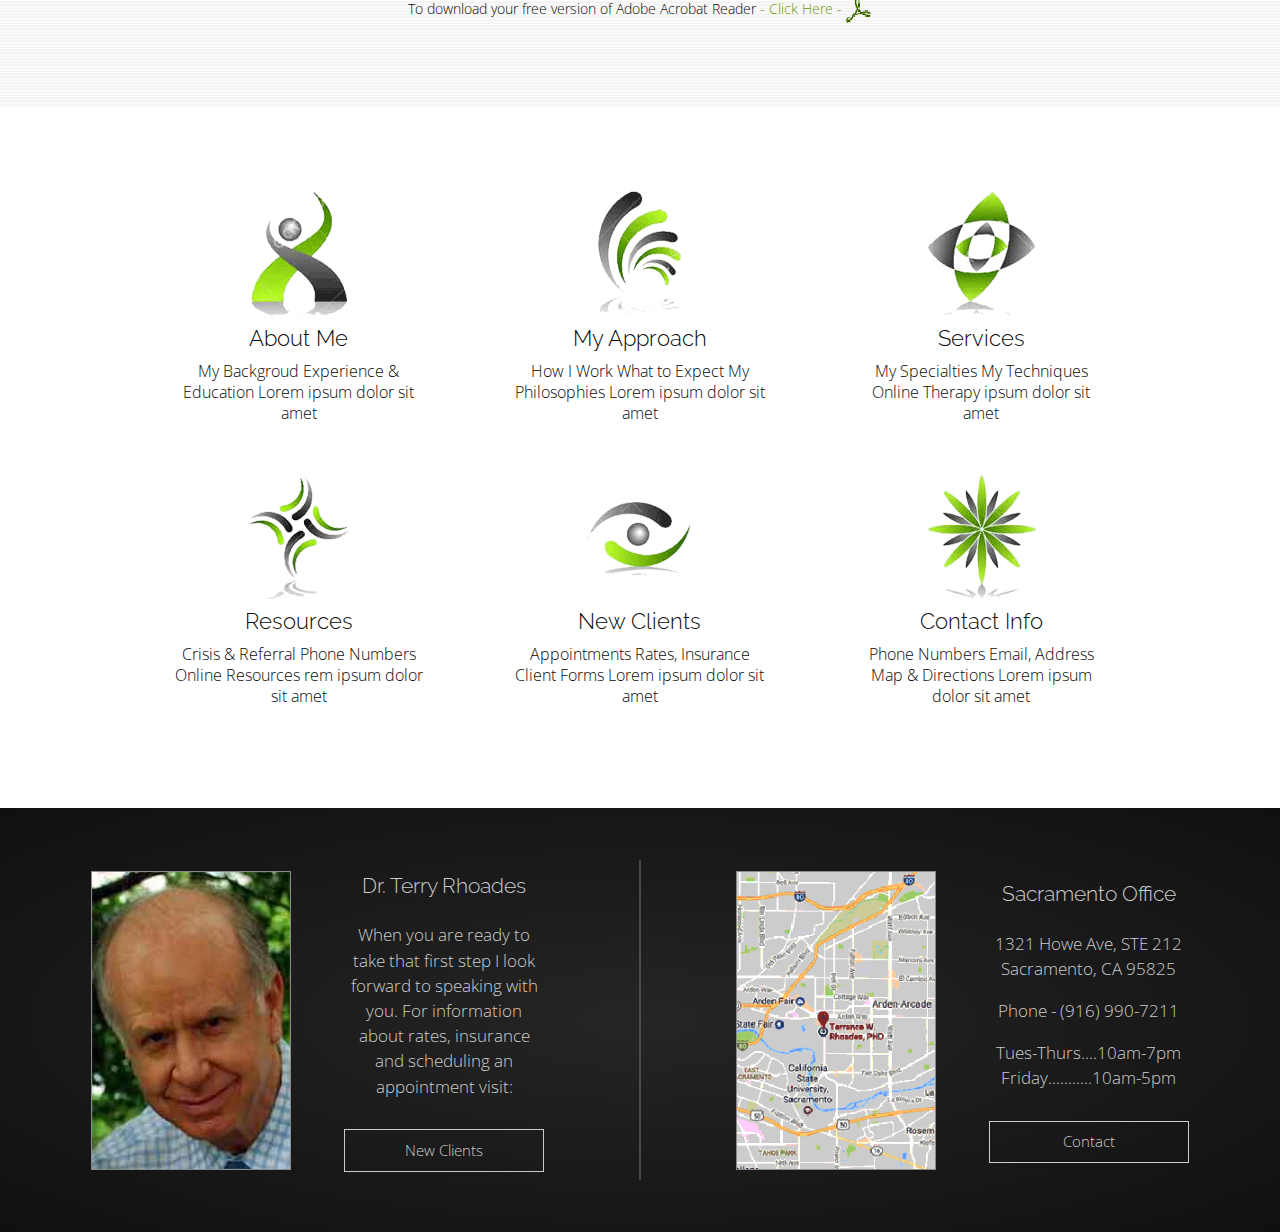
<file: new-clients.html>
<!doctype html>
<html class="no-js" lang="en">
  <head>
    <meta charset="utf-8" />
    <meta http-equiv="x-ua-compatible" content="ie=edge">
    <meta name="viewport" content="width=device-width, initial-scale=1.0">
    <title>New Clients</title>
    <link rel="stylesheet" href="assets/css/app.css">
  </head>
  <body>
    <div class="master-wrap color-theme-green">
      <div class="master-header-wrap" data-sticky-container>
        <div class="sticky" data-sticky data-options="anchor: page; marginTop: 0; stickyOn: small;">
          <!-- Site Header -->
          <header class="master-header">
            <div class="master-header-grid">
              <div class="master-header-left">
                <div itemscope itemtype="http://schema.org/Organization">
                  <a itemprop="url" href="index.html" title="Dr Terry Rhoades PhD's logo linking to Home page.">
                    <img class="master-header-logo" itemprop="logo" alt="Logo for Dr Terry Rhoades PhD | Psychologist Sacramento, CA" data-interchange="[assets/img/terry-rhoades-logo-sm-green.png, small], [assets/img/terry-rhoades-logo-md-green.png, medium]">
                  </a>
                </div>
                <!-- <h1 class="master-header-title"><a href="index.html">Dr.<span class="master-header-title-name highlight">Terry Rhoades</span> Ph.D. <span class="master-header-subtitle"> &nbsp; | &nbsp; Psychologist Sacramento, Ca</span></a></h1> -->
              </div>
              <div class="master-header-right">
                <!-- <button class="menu-icon dark" type="button" data-toggle="off-canvas-right"></button> -->
                <button class="master-header-hamburger" type="button" data-toggle="off-canvas-right"></button>
              </div>
            </div>
          </header>
        </div>
      </div>

      <div class="off-canvas-nav" id="off-canvas-right" data-off-canvas>
        <!-- Site Navigation -->
        <ul class="menu-list">
          <li class="menu-item "><a href="about.html">About Me</a></li>
          <li class="menu-item "><a href="approach.html">My Approach</a></li>
          <li class="menu-item "><a href="services.html">Services</a></li>
          <li class="menu-item "><a href="resources.html">Resources</a></li>
          <li class="menu-item active"><a href="new-clients.html">New Clients</a></li>
          <li class="menu-item "><a href="contact.html">Contact</a></li>
        </ul>
      </div>

      <div class="off-canvas-nav-content" data-off-canvas-content>
        <div class="content-hero content-hero-bg-image" data-interchange="[assets/img/new-clients-hero-small.jpg, small], [assets/img/new-clients-hero-medium.jpg, medium], [assets/img/new-clients-hero-large.jpg, large], [assets/img/new-clients-hero-xlarge.jpg, xlarge]">
          <div class="content-hero-content">
            <p class="content-hero-quote content-hero-quote-right">“I believe that the greatest gift you can give your family and the world is a healthy you.”<small><span class="content-hero-quote-author"> &nbsp; - Joyce Meyer</span></small></p>
          </div>
        </div>
        
        <!-- Page Main Content -->
        <main class="content">
        	<article>
        		<!-- Page Header -->
        		<header class="content-header">
              <div class="content-header-grid">
                <h1 class="content-header-title">New Clients</h1>
          			<hr class="content-header-underline">
              </div>
        		</header>
        		<!-- Page Section Row 1up-->
            <div class="content-1x">
          		<div class="content-1x-grid">
        
          			<div class="content-1x-block">
              		<h2 class="content-1x-title">Schedule Appointment</h2>
                  <p>
                    To schedule an appointment please call me so we can discuss how I may
                    help you, my appointment availability and payment options. We can
                    see if your needs and my approaches are well-matched. I am often
                    in session with other clients so please leave a message and I will
                    return your call.
                  </p>
                  <p>
        						<!-- Phone - (916) 990-7211 -->
        						<strong>Phone - <span class="highlight">(916) 990-7211</span></strong>
        					</p>
        				</div>
        
        				<div class="content-1x-block">
                  <h2 class="content-1x-title">Payment Options</h2>
                  <p>
                    My rate is $120 per 50-minute session. I accept cash, check and all
                    major credit cards. I accept multiple insurance plans and have
                    listed many below. Most health insurance plans have a deductible or
                    copay, some limit appointments or may require pre-approval
                    so coverage should always be verified prior to your first appointment.
                  </p>
                  <ul class="list-unordered-4x">
                    <li>Anthem</li>
                    <li>Beacon</li>
                    <li>Blue Cross</li>
                    <li>Blue Shield</li>
                    <li>BlueCross and BlueShield</li>
                    <li>CCN</li>
                    <li>Ceridian</li>
                    <li>Cigna</li>
                    <li>Coventry</li>
                    <li>Health Net</li>
                    <li>Health Smart</li>
                    <li>MHN</li>
                    <li>Magellan Behavioral Health</li>
                    <li>TRICARE</li>
                    <li>TriWest</li>
                    <li>ValueOptions</li>
                    <li>Victims of Crime</li>
                    <li>Out of Network</li>
                  </ul>
        				</div>
        
        				<div class="content-1x-block">
                  <h2 class="content-1x-title">New Client Forms</h2>
                  <p>
                    Once I have set up an appointment with you please print, fill out
                    and bring the intake package below with you to your appointment.
                  </p>
                  <p>
        						<a href="assets/img/client-intake.pdf" target="_blank"><strong>New Client Intake Package</strong></a>
        					</p>
                  <p>
                    Should you like me to coordinate with your physician,
                    psychiatrist, other provider, person or facility please print,
                    fill out and bring the authorization form below with you also.
                  </p>
                  <p>
        						<a href="assets/img/authorization.pdf" target="_blank"><strong>Authorization to Disclose Information</strong></a>
        					</p>
        				</div>
        
        				<div class="content-1x-block">
                  <!-- <footer> -->
                    <p class="content-1x-adobe-link">To download your free version of Adobe Acrobat Reader<a href="https://get.adobe.com/reader/" target="_blank"><span class="nowrap"> - Click Here - </span><img src="assets/img/download-adobe-reader.png" alt="Link to download free Adobe reader."></a></p>
                  <!-- </footer> -->
          			</div>
        
          		</div>
            </div>
        	</article>
        </main>
        
        
        
        
        
            <!-- <div class="content-up1x-no-bg">
              <div>
        
                <section>
                  <h3>Schedule Appointment</h3>
                  <p>
                    To schedule an appointment please call me so we can discuss how I may
                    help you, my appointment availability and payment options. We can
                    see if your needs and my approaches are well-matched. I am often
                    in session with other clients so please leave a message and I will
                    return your call.
                  </p>
                  <p>Phone - <span class="highlight">(916) 990-7211</span></p>
                </section>
        
                <section>
                  <h3>Payment Options</h3>
                  <p>
                    My rate is $120 per 50-minute session. I accept cash, check and all
                    major credit cards. I accept multiple insurance plans and have
                    listed many below. Most health insurance plans have a deductible or
                    copay, some limit appointments or may require pre-approval
                    so coverage should always be verified prior to your first appointment.
                  </p>
                  <ul class="ul-list-up4">
                    <li>Anthem</li>
                    <li>Beacon</li>
                    <li>Blue Cross</li>
                    <li>Blue Shield</li>
                    <li>BlueCross and BlueShield</li>
                    <li>CCN</li>
                    <li>Ceridian</li>
                    <li>Cigna</li>
                    <li>Coventry</li>
                    <li>Health Net</li>
                    <li>Health Smart</li>
                    <li>MHN</li>
                    <li>Magellan Behavioral Health</li>
                    <li>TRICARE</li>
                    <li>TriWest</li>
                    <li>ValueOptions</li>
                    <li>Victims of Crime</li>
                    <li>Out of Network</li>
                  </ul>
                </section>
        
                <section>
                  <h3>New Client Forms</h3>
                  <p>
                    Once I have set up an appointment with you please print, fill out
                    and bring the intake package below with you to your appointment.
                  </p>
                  <h6><a href="assets/img/client-intake.pdf" target="_blank">New Client Intake Package</a></h6>
                  <p>
                    Should you like me to coordinate with your physician,
                    psychiatrist, other provider, person or facility please print,
                    fill out and bring the authorization form below with you also.
                  </p>
                  <h6><a href="assets/img/authorization.pdf" target="_blank">Authorization to Disclose Information</a></h6>
        
                  <footer>
                    <p class="pad-up text-center">To download your free version of Adobe Acrobat Reader<a href="https://get.adobe.com/reader/" target="_blank" class="nowrap"> - Click Here - <img src="assets/img/download-adobe-reader.gif" alt="Link to download free Adobe reader."></a></p>
                  </footer>
                </section>
        
              </div>
            </div>
        
          </article>
        </main> -->
        
        <div class="link-icon-6x-background">
        
          <div class="link-icon-6x">
            <div class="link-icon-6x-grid">
        
              <div class="link-icon-6x-card">
                <a href="about.html">
                  <img class="link-icon-6x-card-img" src="assets/img/about-link-green.png" alt="Lorem ipsum dolor sit amet">
                    <h2 class="link-icon-6x-card-title">About Me</h2>
                  <p class="link-icon-6x-card-text">
                    My Backgroud
                    Experience
                    &amp; Education
                    Lorem ipsum dolor sit amet
                  </p>
                </a>
              </div>
        
              <div class="link-icon-6x-card">
                <a href="approach.html">
                  <img class="link-icon-6x-card-img" src="assets/img/approach-link-green.png" alt="Lorem ipsum dolor sit amet">
                  <h2 class="link-icon-6x-card-title">My Approach</h2>
                  <p class="link-icon-6x-card-text">
                    How I Work
                    What to Expect
                    My Philosophies
                    Lorem ipsum dolor sit amet
                  </p>
                </a>
              </div>
        
              <div class="link-icon-6x-card">
                <a href="services.html">
                  <img class="link-icon-6x-card-img" src="assets/img/services-link-green.png" alt="Lorem ipsum dolor sit amet">
                  <h2 class="link-icon-6x-card-title">Services</h2>
                  <p class="link-icon-6x-card-text">
                    My Specialties
                    My Techniques
                    Online Therapy
                    ipsum
                    dolor sit amet
                  </p>
                </a>
              </div>
        
              <div class="link-icon-6x-card">
                <a href="resources.html">
                  <img class="link-icon-6x-card-img" src="assets/img/resources-link-green.png" alt="Lorem ipsum dolor sit amet">
                  <h2 class="link-icon-6x-card-title">Resources</h2>
                  <p class="link-icon-6x-card-text">
                    Crisis &amp; Referral
                    Phone Numbers
                    Online Resources
                    rem ipsum dolor sit amet
        
                  </p>
                </a>
              </div>
        
              <div class="link-icon-6x-card">
                <a href="new-clients.html">
                  <img class="link-icon-6x-card-img" src="assets/img/new-clients-link-green.png" alt="Lorem ipsum dolor sit amet">
                  <h2 class="link-icon-6x-card-title">New Clients</h2>
                  <p class="link-icon-6x-card-text">
                    Appointments
                    Rates, Insurance
                    Client Forms
                    Lorem ipsum dolor sit amet
                  </p>
                </a>
              </div>
        
              <div class="link-icon-6x-card">
                <a href="contact.html">
                  <img class="link-icon-6x-card-img" src="assets/img/contact-link-green.png" alt="Lorem ipsum dolor sit amet">
                  <h2 class="link-icon-6x-card-title">Contact Info</h2>
                  <p class="link-icon-6x-card-text">
                    Phone Numbers
                    Email, Address
                    Map &amp; Directions
                    Lorem ipsum dolor sit amet
                  </p>
                </a>
              </div>
        
            </div>
          </div>
        
        </div>
        <footer class="pro-footer">
          <div class="pro-footer-wrap">
            <div class="pro-footer-grid">
        
              <figure class="pro-footer-block">
                <img class="pro-footer-img" src="assets/img/terry-photo.jpg" alt="Photo of Dr. Terry Masters, Ph.D." />
              </figure>
        
              <section class="pro-footer-block">
                <h3 class="pro-footer-block-title">Dr. Terry Rhoades</h3>
                <p class="pro-footer-comments">
                  When you are ready to take that first step
                  I look forward to speaking with you. For information about rates,
                  insurance and scheduling an appointment visit:
                <p>
                <a href="new-clients.html" class="pro-footer-button">New Clients</a>
                <!-- <button class="pro-footer-button" href="new-clients.html">New Clients</button> -->
                <!-- <button class="pro-footer-button" href="new-clients.html">New Clients</button> -->
              </section>
        
              <div class="pro-footer-divider"></div>
        
              <figure class="pro-footer-block">
                <img class="pro-footer-img" src="assets/img/map.gif" alt="Map to office">
              </figure>
        
              <section class="pro-footer-block">
                <h3 class="pro-footer-block-title">Sacramento Office</h3>
                <p class="pro-footer-address">
                  1321 Howe Ave, STE 212<br>
                  Sacramento, CA 95825
                </p>
                <p class="pro-footer-phone">
                  Phone - (916) 990-7211
                </p>
                <p class="pro-footer-hours">
                  Tues-Thurs....10am-7pm<br>
                  Friday...........10am-5pm
                </p>
                <a href="contact.html" class="pro-footer-button">Contact</a>
                  <!-- <button type="button" class="pro-footer-button" href="contact.html">Contact Me</button> -->
              </section>
        
            </div>
          </div>
        </footer>
      </div>

    </div>
    <script src="assets/js/app.js"></script>
  </body>
</html>
</file>
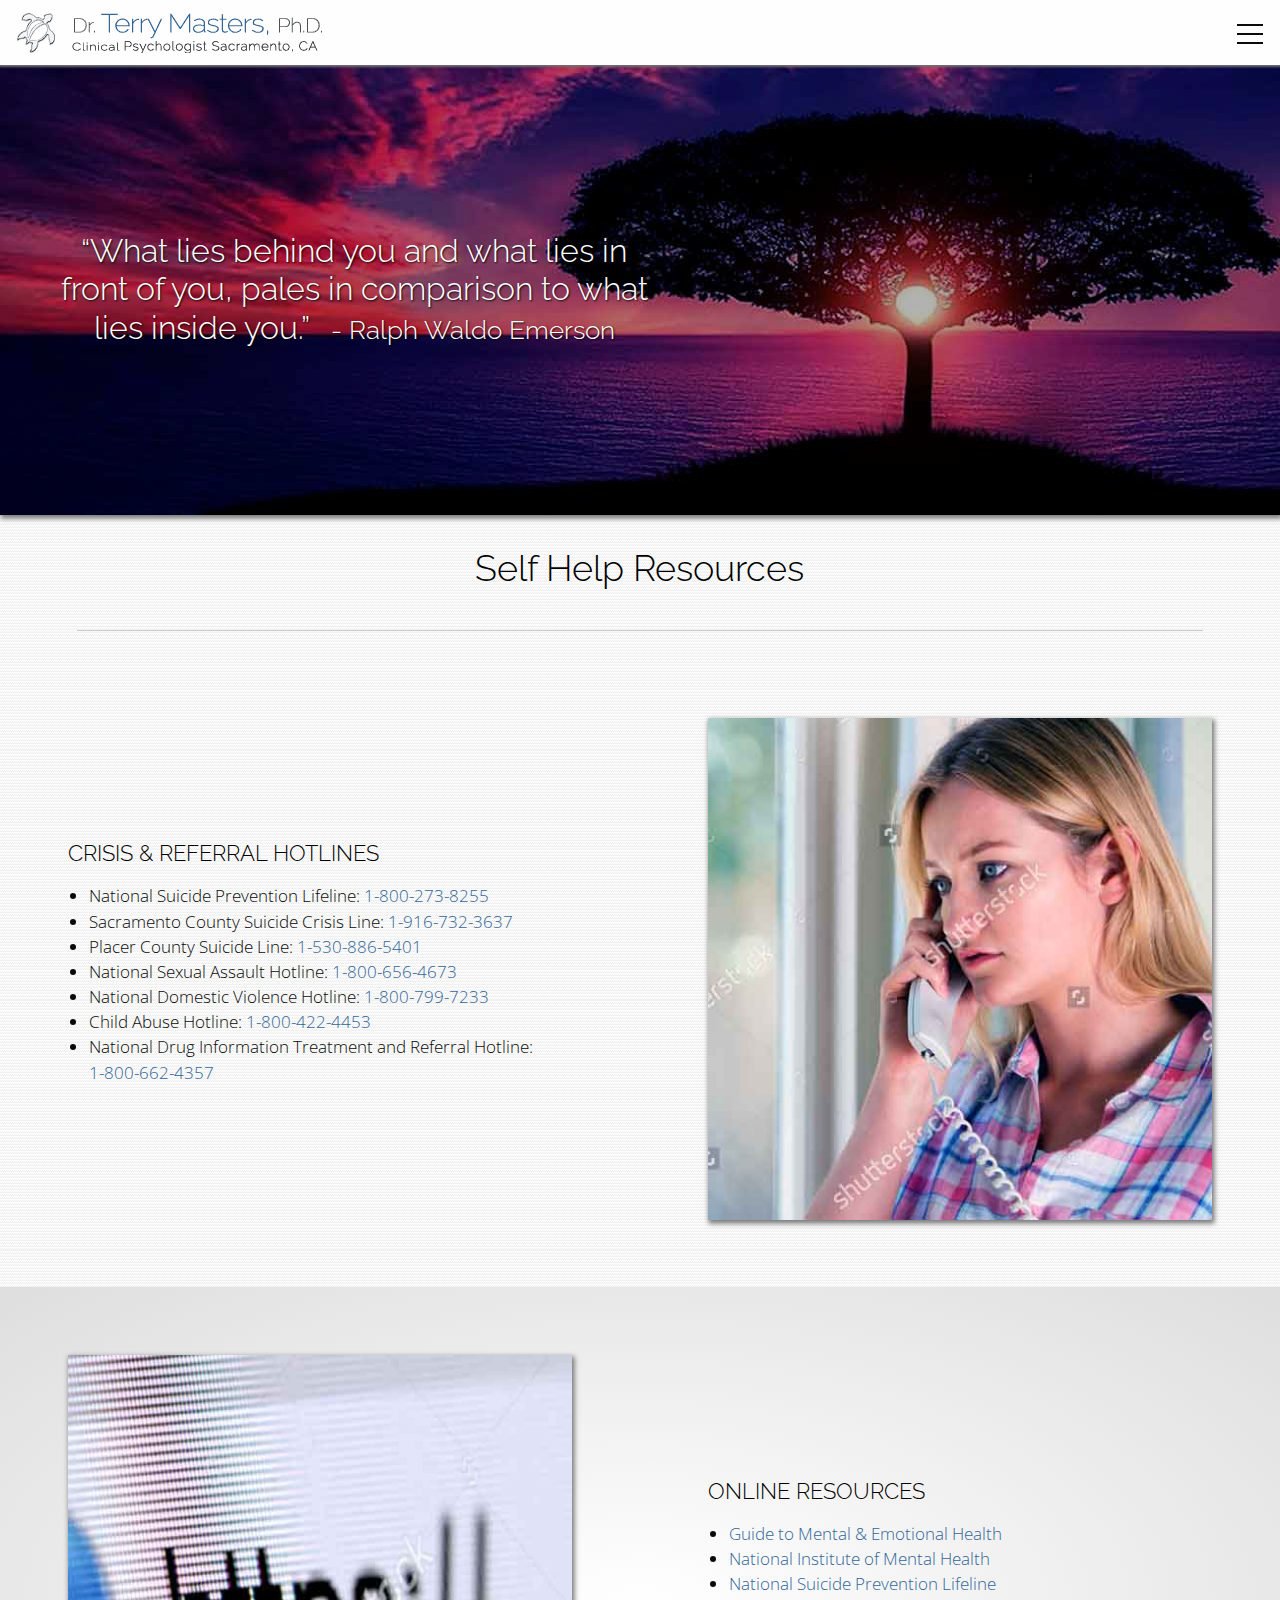
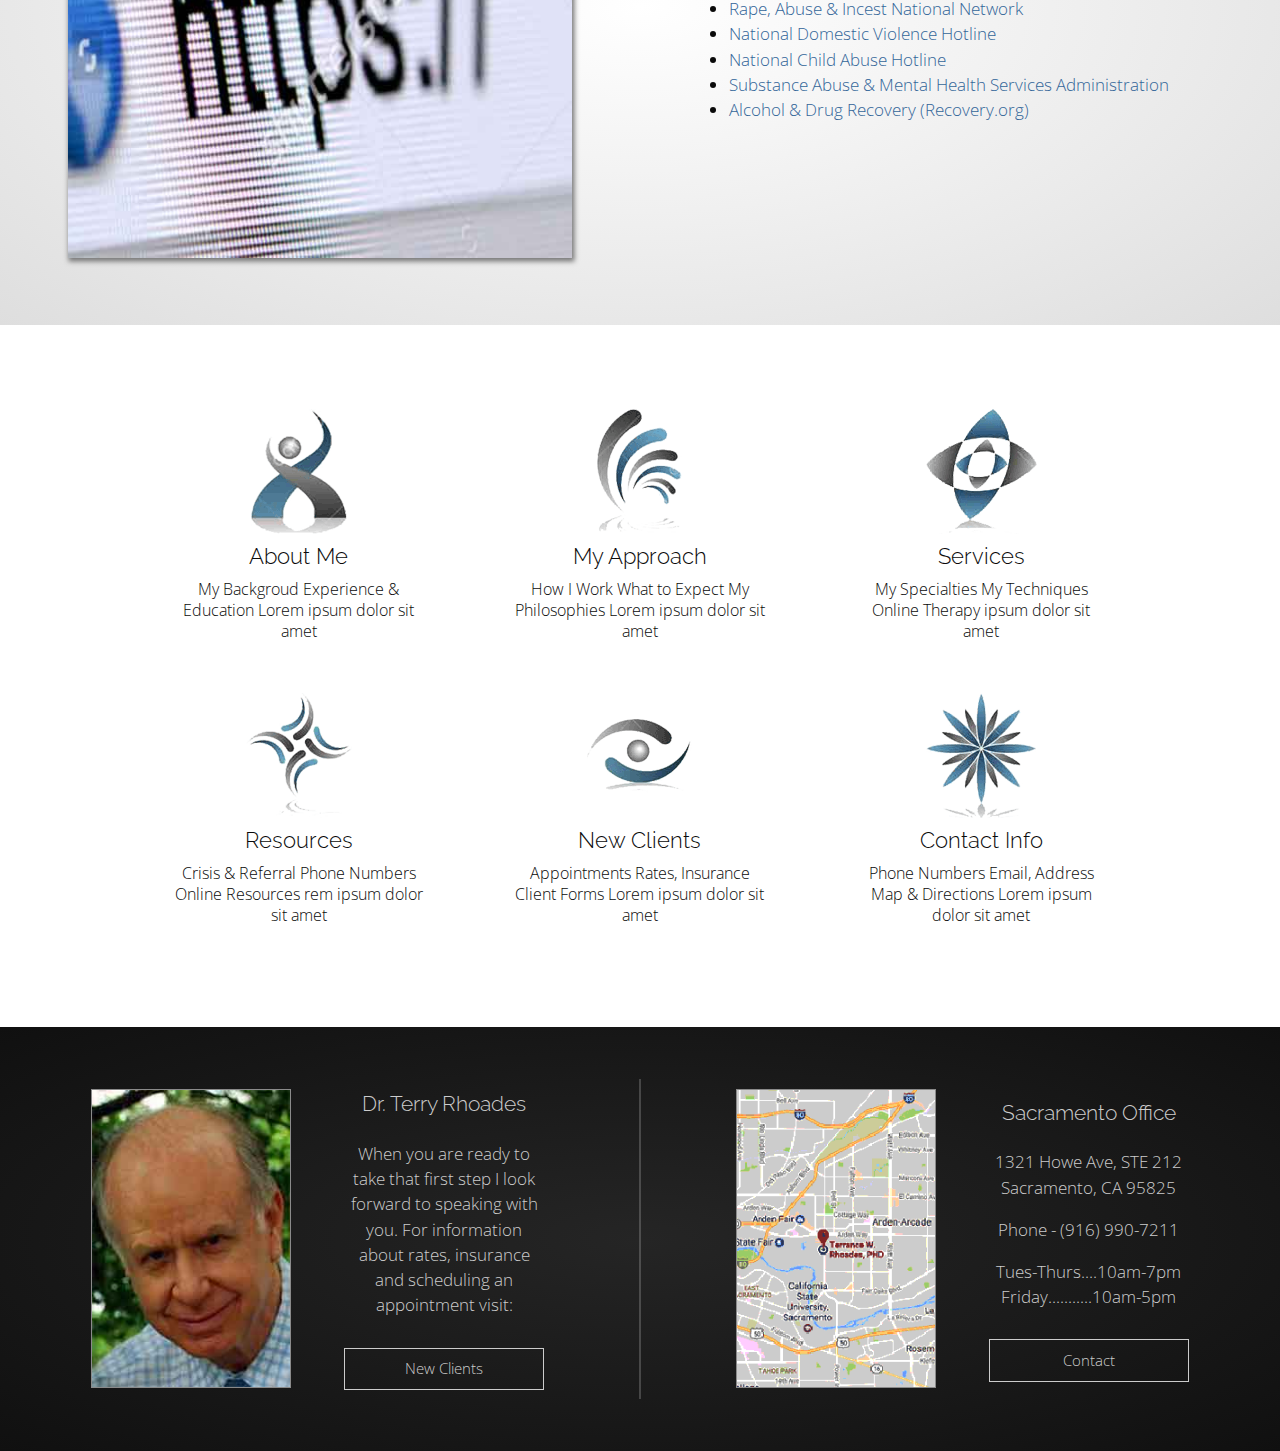
<file: resources.html>
<!doctype html>
<html class="no-js" lang="en">
  <head>
    <meta charset="utf-8" />
    <meta http-equiv="x-ua-compatible" content="ie=edge">
    <meta name="viewport" content="width=device-width, initial-scale=1.0">
    <title>Resources</title>
    <link rel="stylesheet" href="assets/css/app.css">
  </head>
  <body>
    <div class="master-wrap color-theme-blue">
      <div class="master-header-wrap" data-sticky-container>
        <div class="sticky" data-sticky data-options="anchor: page; marginTop: 0; stickyOn: small;">
          <!-- Site Header -->
          <header class="master-header">
            <div class="master-header-grid">
              <div class="master-header-left">
                <div itemscope itemtype="http://schema.org/Organization">
                  <a itemprop="url" href="index.html" title="Dr Terry Rhoades PhD's logo linking to Home page.">
                    <img class="master-header-logo" itemprop="logo" alt="Logo for Dr Terry Rhoades PhD | Psychologist Sacramento, CA" data-interchange="[assets/img/terry-rhoades-logo-sm-blue.png, small], [assets/img/terry-rhoades-logo-md-blue.png, medium]">
                  </a>
                </div>
                <!-- <h1 class="master-header-title"><a href="index.html">Dr.<span class="master-header-title-name highlight">Terry Rhoades</span> Ph.D. <span class="master-header-subtitle"> &nbsp; | &nbsp; Psychologist Sacramento, Ca</span></a></h1> -->
              </div>
              <div class="master-header-right">
                <!-- <button class="menu-icon dark" type="button" data-toggle="off-canvas-right"></button> -->
                <button class="master-header-hamburger" type="button" data-toggle="off-canvas-right"></button>
              </div>
            </div>
          </header>
        </div>
      </div>

      <div class="off-canvas-nav" id="off-canvas-right" data-off-canvas>
        <!-- Site Navigation -->
        <ul class="menu-list">
          <li class="menu-item "><a href="about.html">About Me</a></li>
          <li class="menu-item "><a href="approach.html">My Approach</a></li>
          <li class="menu-item "><a href="services.html">Services</a></li>
          <li class="menu-item active"><a href="resources.html">Resources</a></li>
          <li class="menu-item "><a href="new-clients.html">New Clients</a></li>
          <li class="menu-item "><a href="contact.html">Contact</a></li>
        </ul>
      </div>

      <div class="off-canvas-nav-content" data-off-canvas-content>
        <div class="content-hero content-hero-bg-image" data-interchange="[assets/img/resources-hero-small.jpg, small], [assets/img/resources-hero-medium.jpg, medium], [assets/img/resources-hero-large.jpg, large], [assets/img/resources-hero-xlarge.jpg, xlarge]">
          <div class="content-hero-content">
            <p class="content-hero-quote content-hero-quote-left">“What lies behind you and what lies in front of you, pales in comparison to what lies inside you.”<small><span class="content-hero-quote-author"> &nbsp; - Ralph Waldo Emerson</span></small></p>
          </div>
        </div>
        
        <!-- Page Main Content -->
        <main class="content">
        	<article>
        
        		<!-- Page Header -->
        		<header class="content-header">
              <div class="content-header-grid">
                <h1 class="content-header-title">Self Help Resources</h1>
          			<hr class="content-header-underline">
              </div>
        		</header>
        
        		<!-- Page Section Row 2up-->
            <div class="content-2x">
          		<section class="content-2x-grid">
          			<div class="content-2x-block">
              		<h2 class="content-2x-title">Crisis &amp; Referral Hotlines</h2>
                  <ul>
                    <li>National Suicide Prevention Lifeline: <span class="highlight nowrap">1-800-273-8255</span></li>
                    <li>Sacramento County Suicide Crisis Line: <span class="highlight nowrap">1-916-732-3637</span></li>
                    <li>Placer County Suicide Line: <span class="highlight nowrap">1-530-886-5401</span></li>
                    <li>National Sexual Assault Hotline: <span class="highlight nowrap">1-800-656-4673</span></li>
                    <li>National Domestic Violence Hotline: <span class="highlight nowrap">1-800-799-7233</span></li>
                    <li>Child Abuse Hotline: <span class="highlight nowrap">1-800-422-4453</span></li>
                    <li>National Drug Information Treatment and Referral Hotline: <span class="highlight nowrap">1-800-662-4357</span></li>
                  </ul>
          			</div>
          			<aside class="content-2x-block">
                  <img class="content-2x-image" src="assets/img/resources-1.jpg" alt="Lorem ipsum dolor sit amet">
          			</aside>
          		</section>
            </div>
        
        		<!-- Page Section Row 2up-->
        		<div class="content-background">
            <div class="content-2x">
          		<section class="content-2x-grid">
                <aside class="content-2x-block">
                  <img class="content-2x-image" src="assets/img/resources-2.jpg" alt="Lorem ipsum dolor sit amet">
          			</aside>
          			<div class="content-2x-block">
              		<h2 class="content-2x-title">Online Resources</h2>
                  <ul class="content-2x-list">
                    <li><a class="highlight" href="https://www.helpguide.org/" target="_blank">Guide to Mental &amp; Emotional Health</a></li>
                    <li><a class="highlight" href="https://www.nimh.nih.gov/" target="_blank">National Institute of Mental Health</a></li>
                    <li><a class="highlight" href="https://suicidepreventionlifeline.org/" target="_blank">National Suicide Prevention Lifeline</a></li>
                    <li><a class="highlight" href="https://www.rainn.org/" target="_blank">Rape, Abuse &amp; Incest National Network</a></li>
                    <li><a class="highlight" href="http://www.thehotline.org/" target="_blank">National Domestic Violence Hotline</a></li>
                    <li><a class="highlight" href="https://www.childhelp.org/" target="_blank">National Child Abuse Hotline</a></li>
                    <li><a class="highlight" href="https://www.samhsa.gov/" target="_blank">Substance Abuse &amp; Mental Health Services Administration</a></li>
                    <li><a class="highlight" href="http://www.recovery.org/" target="_blank">Alcohol &amp; Drug Recovery (Recovery.org)</a></li>
                  </ul>
          			</div>
          		</section>
            </div>
        		</div>
        
        	</article>
        </main>
        
        <div class="link-icon-6x-background">
        
          <div class="link-icon-6x">
            <div class="link-icon-6x-grid">
        
              <div class="link-icon-6x-card">
                <a href="about.html">
                  <img class="link-icon-6x-card-img" src="assets/img/about-link-blue.png" alt="Lorem ipsum dolor sit amet">
                    <h2 class="link-icon-6x-card-title">About Me</h2>
                  <p class="link-icon-6x-card-text">
                    My Backgroud
                    Experience
                    &amp; Education
                    Lorem ipsum dolor sit amet
                  </p>
                </a>
              </div>
        
              <div class="link-icon-6x-card">
                <a href="approach.html">
                  <img class="link-icon-6x-card-img" src="assets/img/approach-link-blue.png" alt="Lorem ipsum dolor sit amet">
                  <h2 class="link-icon-6x-card-title">My Approach</h2>
                  <p class="link-icon-6x-card-text">
                    How I Work
                    What to Expect
                    My Philosophies
                    Lorem ipsum dolor sit amet
                  </p>
                </a>
              </div>
        
              <div class="link-icon-6x-card">
                <a href="services.html">
                  <img class="link-icon-6x-card-img" src="assets/img/services-link-blue.png" alt="Lorem ipsum dolor sit amet">
                  <h2 class="link-icon-6x-card-title">Services</h2>
                  <p class="link-icon-6x-card-text">
                    My Specialties
                    My Techniques
                    Online Therapy
                    ipsum
                    dolor sit amet
                  </p>
                </a>
              </div>
        
              <div class="link-icon-6x-card">
                <a href="resources.html">
                  <img class="link-icon-6x-card-img" src="assets/img/resources-link-blue.png" alt="Lorem ipsum dolor sit amet">
                  <h2 class="link-icon-6x-card-title">Resources</h2>
                  <p class="link-icon-6x-card-text">
                    Crisis &amp; Referral
                    Phone Numbers
                    Online Resources
                    rem ipsum dolor sit amet
        
                  </p>
                </a>
              </div>
        
              <div class="link-icon-6x-card">
                <a href="new-clients.html">
                  <img class="link-icon-6x-card-img" src="assets/img/new-clients-link-blue.png" alt="Lorem ipsum dolor sit amet">
                  <h2 class="link-icon-6x-card-title">New Clients</h2>
                  <p class="link-icon-6x-card-text">
                    Appointments
                    Rates, Insurance
                    Client Forms
                    Lorem ipsum dolor sit amet
                  </p>
                </a>
              </div>
        
              <div class="link-icon-6x-card">
                <a href="contact.html">
                  <img class="link-icon-6x-card-img" src="assets/img/contact-link-blue.png" alt="Lorem ipsum dolor sit amet">
                  <h2 class="link-icon-6x-card-title">Contact Info</h2>
                  <p class="link-icon-6x-card-text">
                    Phone Numbers
                    Email, Address
                    Map &amp; Directions
                    Lorem ipsum dolor sit amet
                  </p>
                </a>
              </div>
        
            </div>
          </div>
        
        </div>
        <footer class="pro-footer">
          <div class="pro-footer-wrap">
            <div class="pro-footer-grid">
        
              <figure class="pro-footer-block">
                <img class="pro-footer-img" src="assets/img/terry-photo.jpg" alt="Photo of Dr. Terry Masters, Ph.D." />
              </figure>
        
              <section class="pro-footer-block">
                <h3 class="pro-footer-block-title">Dr. Terry Rhoades</h3>
                <p class="pro-footer-comments">
                  When you are ready to take that first step
                  I look forward to speaking with you. For information about rates,
                  insurance and scheduling an appointment visit:
                <p>
                <a href="new-clients.html" class="pro-footer-button">New Clients</a>
                <!-- <button class="pro-footer-button" href="new-clients.html">New Clients</button> -->
                <!-- <button class="pro-footer-button" href="new-clients.html">New Clients</button> -->
              </section>
        
              <div class="pro-footer-divider"></div>
        
              <figure class="pro-footer-block">
                <img class="pro-footer-img" src="assets/img/map.gif" alt="Map to office">
              </figure>
        
              <section class="pro-footer-block">
                <h3 class="pro-footer-block-title">Sacramento Office</h3>
                <p class="pro-footer-address">
                  1321 Howe Ave, STE 212<br>
                  Sacramento, CA 95825
                </p>
                <p class="pro-footer-phone">
                  Phone - (916) 990-7211
                </p>
                <p class="pro-footer-hours">
                  Tues-Thurs....10am-7pm<br>
                  Friday...........10am-5pm
                </p>
                <a href="contact.html" class="pro-footer-button">Contact</a>
                  <!-- <button type="button" class="pro-footer-button" href="contact.html">Contact Me</button> -->
              </section>
        
            </div>
          </div>
        </footer>
      </div>

    </div>
    <script src="assets/js/app.js"></script>
  </body>
</html>
</file>
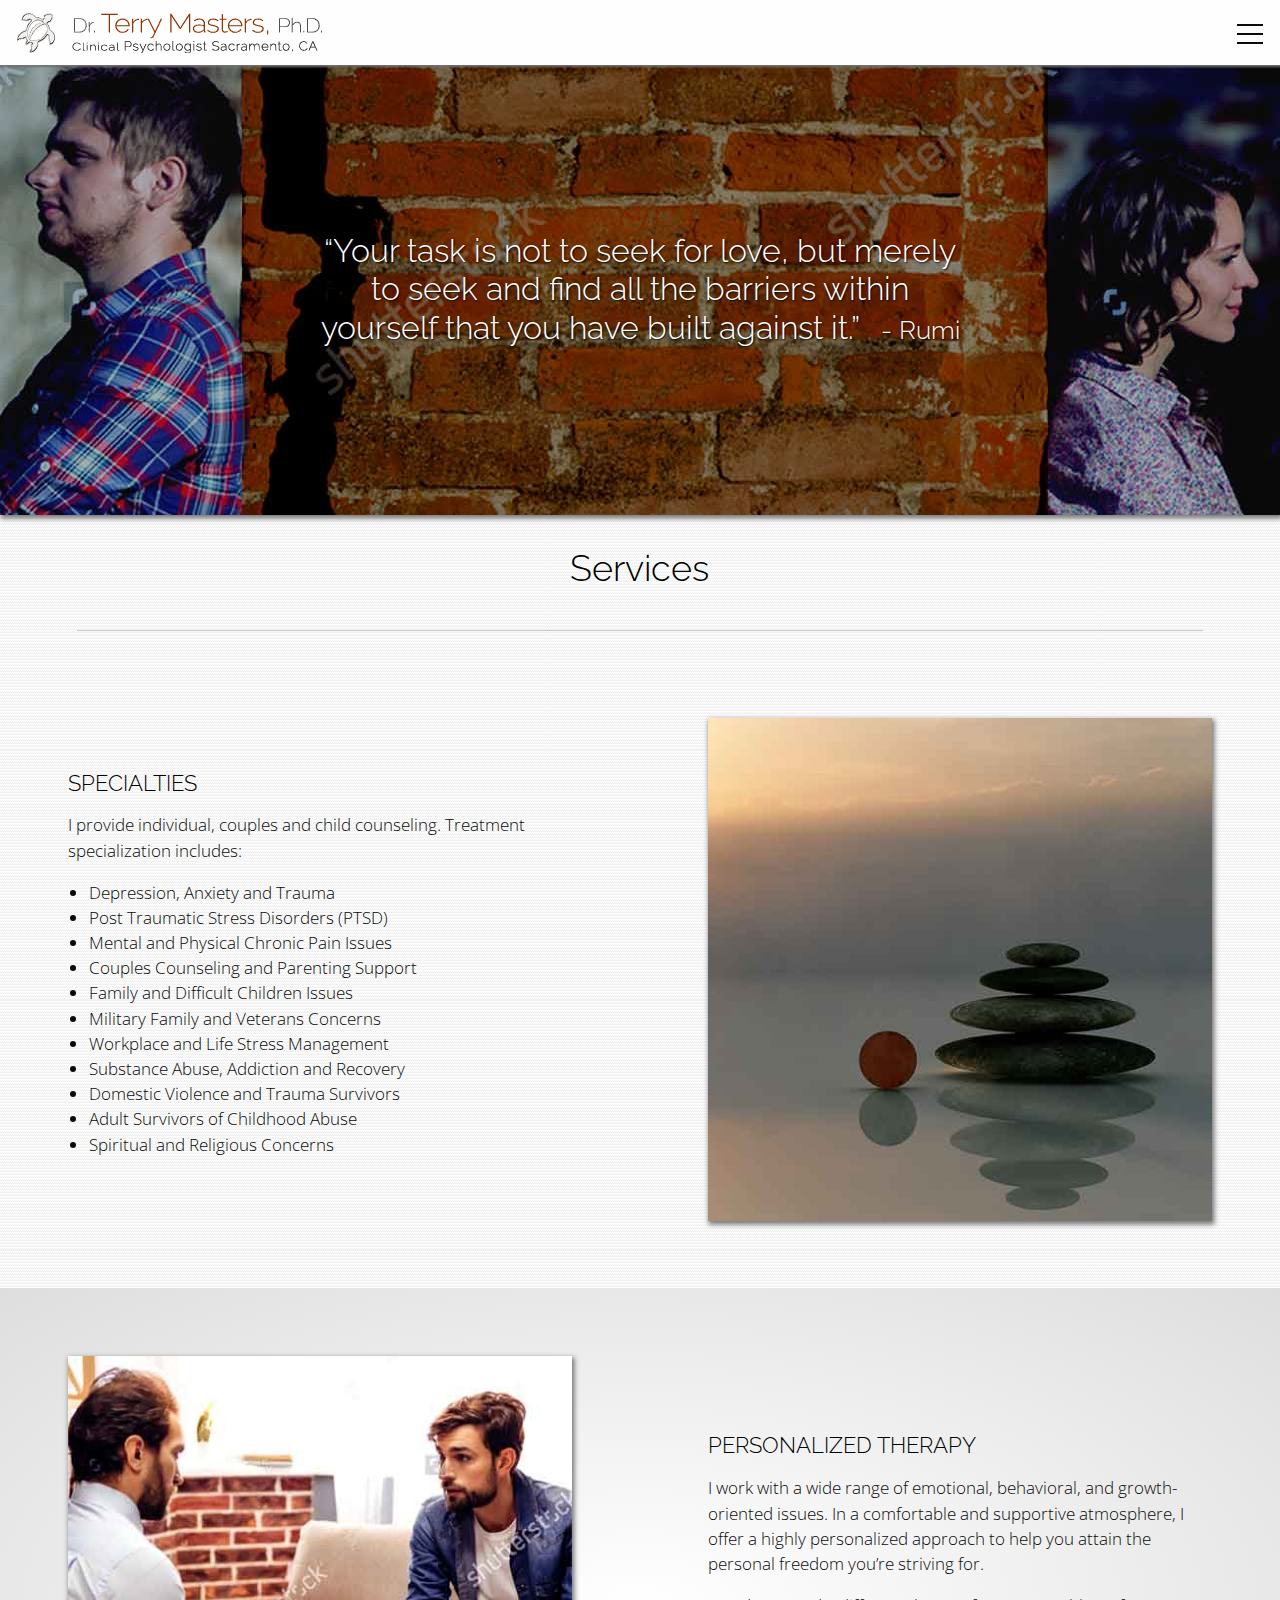
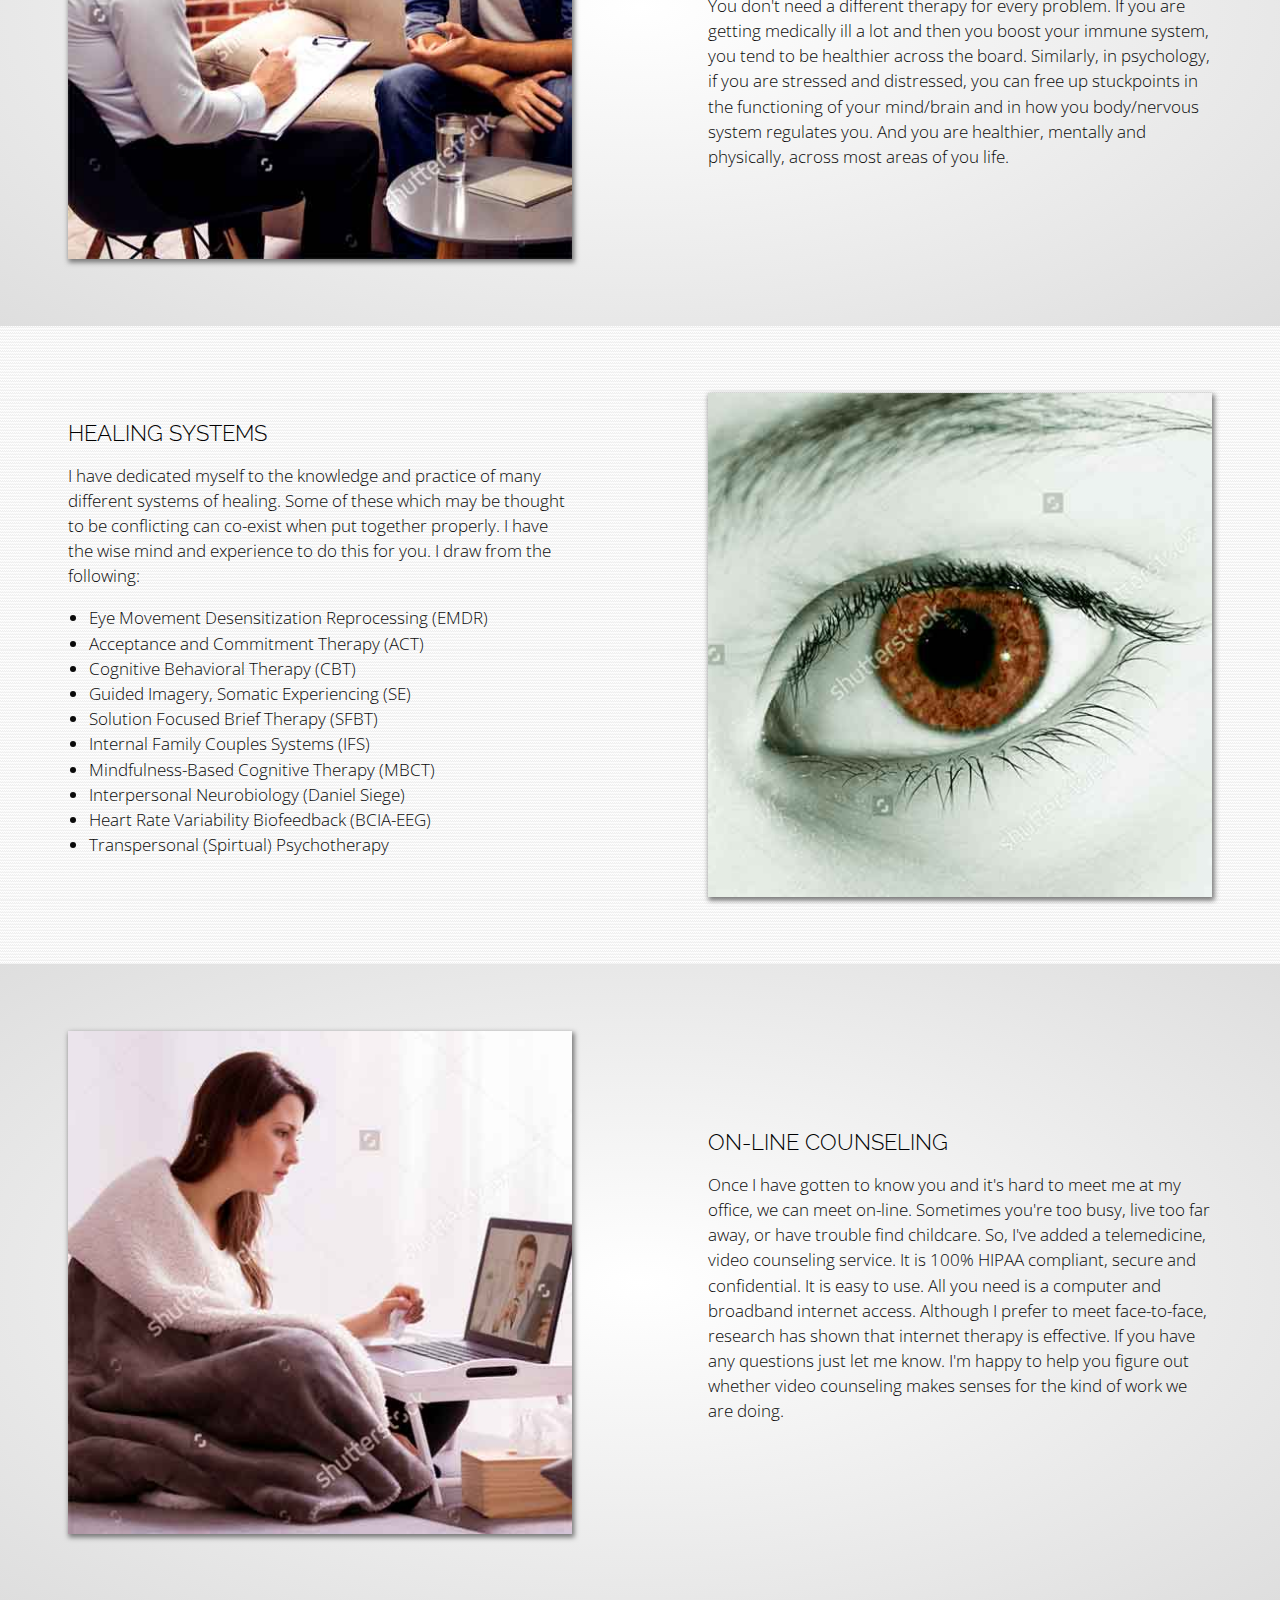
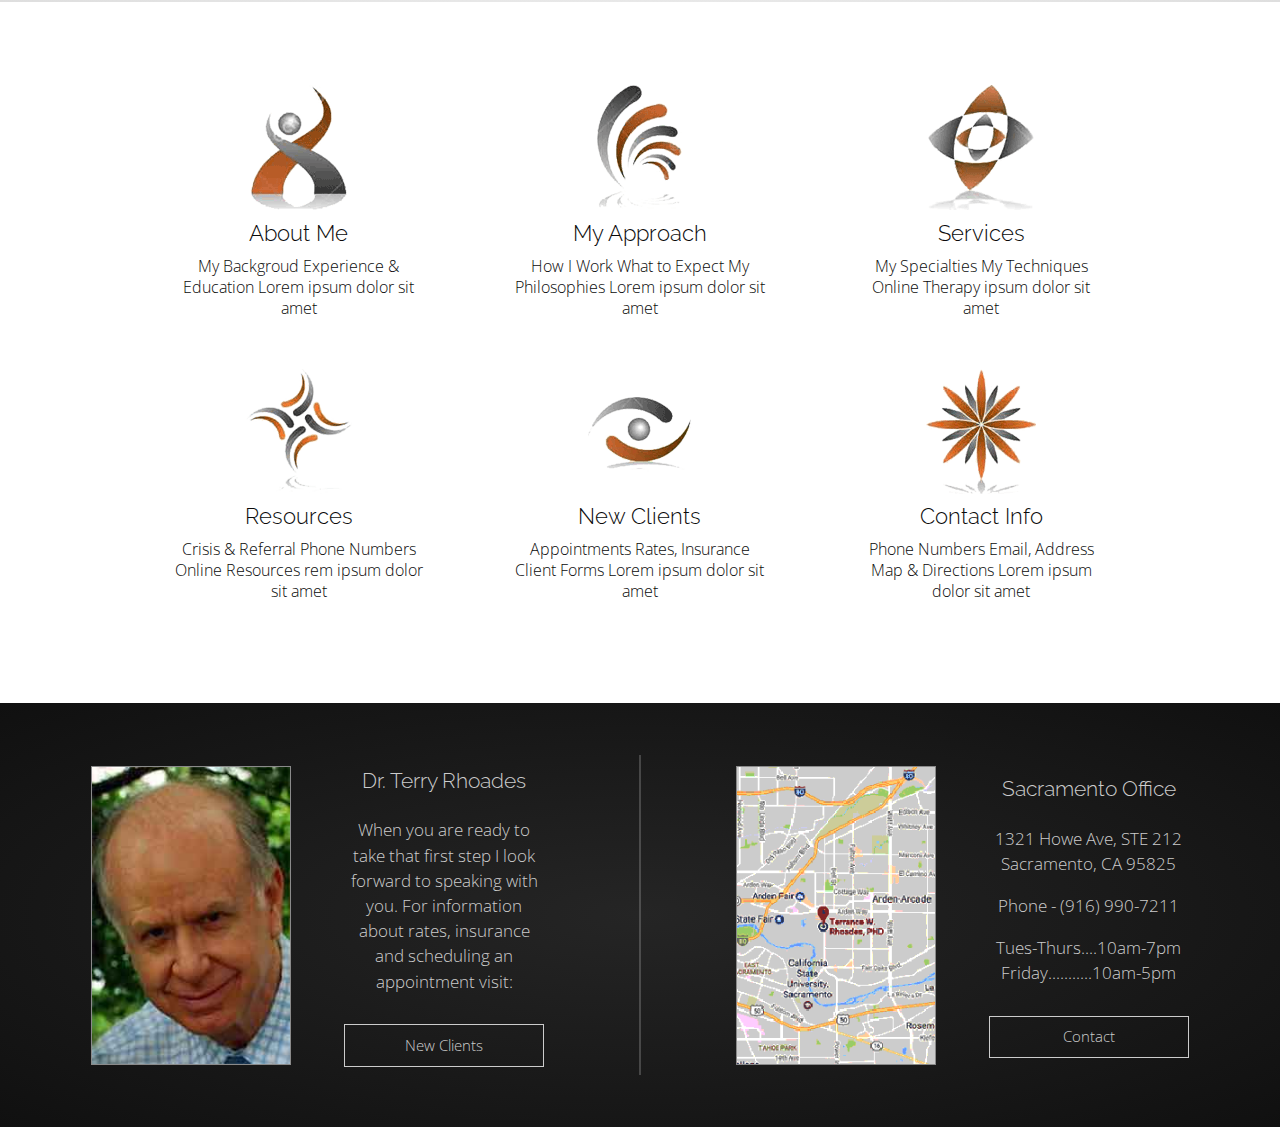
<file: services.html>
<!doctype html>
<html class="no-js" lang="en">
  <head>
    <meta charset="utf-8" />
    <meta http-equiv="x-ua-compatible" content="ie=edge">
    <meta name="viewport" content="width=device-width, initial-scale=1.0">
    <title>Services Dr. Terry Masters, P.hD.</title>
    <link rel="stylesheet" href="assets/css/app.css">
  </head>
  <body>
    <div class="master-wrap color-theme-rust">
      <div class="master-header-wrap" data-sticky-container>
        <div class="sticky" data-sticky data-options="anchor: page; marginTop: 0; stickyOn: small;">
          <!-- Site Header -->
          <header class="master-header">
            <div class="master-header-grid">
              <div class="master-header-left">
                <div itemscope itemtype="http://schema.org/Organization">
                  <a itemprop="url" href="index.html" title="Dr Terry Rhoades PhD's logo linking to Home page.">
                    <img class="master-header-logo" itemprop="logo" alt="Logo for Dr Terry Rhoades PhD | Psychologist Sacramento, CA" data-interchange="[assets/img/terry-rhoades-logo-sm-rust.png, small], [assets/img/terry-rhoades-logo-md-rust.png, medium]">
                  </a>
                </div>
                <!-- <h1 class="master-header-title"><a href="index.html">Dr.<span class="master-header-title-name highlight">Terry Rhoades</span> Ph.D. <span class="master-header-subtitle"> &nbsp; | &nbsp; Psychologist Sacramento, Ca</span></a></h1> -->
              </div>
              <div class="master-header-right">
                <!-- <button class="menu-icon dark" type="button" data-toggle="off-canvas-right"></button> -->
                <button class="master-header-hamburger" type="button" data-toggle="off-canvas-right"></button>
              </div>
            </div>
          </header>
        </div>
      </div>

      <div class="off-canvas-nav" id="off-canvas-right" data-off-canvas>
        <!-- Site Navigation -->
        <ul class="menu-list">
          <li class="menu-item "><a href="about.html">About Me</a></li>
          <li class="menu-item "><a href="approach.html">My Approach</a></li>
          <li class="menu-item active"><a href="services.html">Services</a></li>
          <li class="menu-item "><a href="resources.html">Resources</a></li>
          <li class="menu-item "><a href="new-clients.html">New Clients</a></li>
          <li class="menu-item "><a href="contact.html">Contact</a></li>
        </ul>
      </div>

      <div class="off-canvas-nav-content" data-off-canvas-content>
        <div class="content-hero content-hero-bg-image" data-interchange="[assets/img/services-hero-small.jpg, small], [assets/img/services-hero-medium.jpg, medium], [assets/img/services-hero-large.jpg, large], [assets/img/services-hero-xlarge.jpg, xlarge]">
          <div class="content-hero-content">
            <p class="content-hero-quote content-hero-quote-center">“Your task is not to seek for love, but merely to seek and find all the barriers within yourself that you have built against it.”<small><span class="content-hero-quote-author"> &nbsp; - Rumi</span></small></p>
          </div>
        </div>
        
        <!-- Page Main Content -->
        <main class="content">
        	<article>
        
        		<!-- Page Header -->
        		<header class="content-header">
              <div class="content-header-grid">
                <h1 class="content-header-title">Services</h1>
          			<hr class="content-header-underline">
              </div>
        		</header>
        
        		<!-- Page Section Row 2up-->
            <div class="content-2x">
          		<section class="content-2x-grid">
          			<div class="content-2x-block">
              		<h2 class="content-2x-title">Specialties</h2>
                  <p>
                    I provide individual, couples and child counseling.
                    Treatment specialization includes:
                  </p>
                  <ul>
                    <li>Depression, Anxiety and Trauma</li>
                    <li>Post Traumatic Stress Disorders (PTSD)</li>
                    <li>Mental and Physical Chronic Pain Issues</li>
                    <li>Couples Counseling and Parenting Support</li>
                    <li>Family and Difficult Children Issues </li>
                    <li>Military Family and Veterans Concerns</li>
                    <li>Workplace and Life Stress Management</li>
                    <li>Substance Abuse, Addiction and Recovery</li>
                    <li>Domestic Violence and Trauma Survivors</li>
                    <li>Adult Survivors of Childhood Abuse</li>
                    <li>Spiritual and Religious Concerns</li>
                  </ul>
          			</div>
          			<aside class="content-2x-block">
                  <img class="content-2x-image" src="assets/img/services-1.jpg" alt="Lorem ipsum dolor sit amet">
          			</aside>
          		</section>
            </div>
        
        		<!-- Page Section Row 2up-->
        		<div class="content-background">
            <div class="content-2x">
          		<section class="content-2x-grid">
                <aside class="content-2x-block">
                  <img class="content-2x-image" src="assets/img/services-2.jpg" alt="Lorem ipsum dolor sit amet">
          			</aside>
          			<div class="content-2x-block">
              		<h2 class="content-2x-title">Personalized Therapy</h2>
                  <p>
                    I work with a wide range of emotional, behavioral, and
                    growth-oriented issues.  In a comfortable and supportive
                    atmosphere, I offer a highly personalized approach to help
                    you attain the personal freedom you’re striving for.
                  </p>
                  <p>
                    You don't need a different therapy for every problem.  If you
                    are getting medically ill a lot and then you boost your immune
                    system, you tend to be healthier across the board.  Similarly,
                    in psychology, if you are stressed and distressed, you can free
                    up stuckpoints in the functioning of your mind/brain and in how
                    you body/nervous system regulates you.  And you are healthier,
                    mentally and physically, across most areas of you life.
                  </p>
          			</div>
          		</section>
            </div>
        		</div>
        
            <!-- Page Section Row 2up-->
            <div class="content-2x">
          		<section class="content-2x-grid">
          			<div class="content-2x-block">
              		<h2 class="content-2x-title">Healing Systems</h2>
                  <p>
                    I have dedicated myself to the knowledge and practice of
                    many different systems of healing.  Some of these which
                    may be thought to be conflicting can co-exist when put
                    together properly.  I have the wise mind and experience
                    to do this for you. I draw from the following:
                  </p>
                  <ul>
                    <li>Eye Movement Desensitization Reprocessing (EMDR)</li>
                    <li>Acceptance and Commitment Therapy (ACT)</li>
                    <li>Cognitive Behavioral Therapy (CBT)</li>
                    <li>Guided Imagery, Somatic Experiencing (SE)</li>
                    <li>Solution Focused Brief Therapy (SFBT)</li>
                    <li>Internal Family Couples Systems (IFS)</li>
                    <li>Mindfulness-Based Cognitive Therapy (MBCT)</li>
                    <li>Interpersonal Neurobiology (Daniel Siege)</li>
                    <li>Heart Rate Variability Biofeedback (BCIA-EEG)</li>
                    <li>Transpersonal (Spirtual) Psychotherapy</li>
                  </ul>
          			</div>
          			<aside class="content-2x-block">
                  <img class="content-2x-image" src="assets/img/services-3.jpg" alt="Lorem ipsum dolor sit amet">
          			</aside>
          		</section>
            </div>
        
          		<!-- Page Section Row 2up-->
          		<div class="content-background">
              <div class="content-2x">
            		<section class="content-2x-grid">
                  <aside class="content-2x-block">
                    <img class="content-2x-image" src="assets/img/services-4.jpg" alt="Lorem ipsum dolor sit amet">
            			</aside>
            			<div class="content-2x-block">
                		<h2 class="content-2x-title">On-Line Counseling</h2>
                    <p>
                      Once I have gotten to know you and it's hard to meet me at my office, we can
                      meet on-line. Sometimes you're too busy, live too far away, or have trouble find
                      childcare. So, I've added a telemedicine, video counseling service. It is 100%
                      HIPAA compliant, secure and confidential. It is easy to use. All you need is a
                      computer and broadband internet access. Although I prefer to meet face-to-face,
                      research has shown that internet therapy is effective. If you have any questions
                      just let me know. I'm happy to help you figure out whether video counseling makes
                      senses for the kind of work we are doing.
                    </p>
            			</div>
            		</section>
              </div>
          		</div>
        
        	</article>
        </main>
        
        <div class="link-icon-6x-background">
        
          <div class="link-icon-6x">
            <div class="link-icon-6x-grid">
        
              <div class="link-icon-6x-card">
                <a href="about.html">
                  <img class="link-icon-6x-card-img" src="assets/img/about-link-rust.png" alt="Lorem ipsum dolor sit amet">
                    <h2 class="link-icon-6x-card-title">About Me</h2>
                  <p class="link-icon-6x-card-text">
                    My Backgroud
                    Experience
                    &amp; Education
                    Lorem ipsum dolor sit amet
                  </p>
                </a>
              </div>
        
              <div class="link-icon-6x-card">
                <a href="approach.html">
                  <img class="link-icon-6x-card-img" src="assets/img/approach-link-rust.png" alt="Lorem ipsum dolor sit amet">
                  <h2 class="link-icon-6x-card-title">My Approach</h2>
                  <p class="link-icon-6x-card-text">
                    How I Work
                    What to Expect
                    My Philosophies
                    Lorem ipsum dolor sit amet
                  </p>
                </a>
              </div>
        
              <div class="link-icon-6x-card">
                <a href="services.html">
                  <img class="link-icon-6x-card-img" src="assets/img/services-link-rust.png" alt="Lorem ipsum dolor sit amet">
                  <h2 class="link-icon-6x-card-title">Services</h2>
                  <p class="link-icon-6x-card-text">
                    My Specialties
                    My Techniques
                    Online Therapy
                    ipsum
                    dolor sit amet
                  </p>
                </a>
              </div>
        
              <div class="link-icon-6x-card">
                <a href="resources.html">
                  <img class="link-icon-6x-card-img" src="assets/img/resources-link-rust.png" alt="Lorem ipsum dolor sit amet">
                  <h2 class="link-icon-6x-card-title">Resources</h2>
                  <p class="link-icon-6x-card-text">
                    Crisis &amp; Referral
                    Phone Numbers
                    Online Resources
                    rem ipsum dolor sit amet
        
                  </p>
                </a>
              </div>
        
              <div class="link-icon-6x-card">
                <a href="new-clients.html">
                  <img class="link-icon-6x-card-img" src="assets/img/new-clients-link-rust.png" alt="Lorem ipsum dolor sit amet">
                  <h2 class="link-icon-6x-card-title">New Clients</h2>
                  <p class="link-icon-6x-card-text">
                    Appointments
                    Rates, Insurance
                    Client Forms
                    Lorem ipsum dolor sit amet
                  </p>
                </a>
              </div>
        
              <div class="link-icon-6x-card">
                <a href="contact.html">
                  <img class="link-icon-6x-card-img" src="assets/img/contact-link-rust.png" alt="Lorem ipsum dolor sit amet">
                  <h2 class="link-icon-6x-card-title">Contact Info</h2>
                  <p class="link-icon-6x-card-text">
                    Phone Numbers
                    Email, Address
                    Map &amp; Directions
                    Lorem ipsum dolor sit amet
                  </p>
                </a>
              </div>
        
            </div>
          </div>
        
        </div>
        <footer class="pro-footer">
          <div class="pro-footer-wrap">
            <div class="pro-footer-grid">
        
              <figure class="pro-footer-block">
                <img class="pro-footer-img" src="assets/img/terry-photo.jpg" alt="Photo of Dr. Terry Masters, Ph.D." />
              </figure>
        
              <section class="pro-footer-block">
                <h3 class="pro-footer-block-title">Dr. Terry Rhoades</h3>
                <p class="pro-footer-comments">
                  When you are ready to take that first step
                  I look forward to speaking with you. For information about rates,
                  insurance and scheduling an appointment visit:
                <p>
                <a href="new-clients.html" class="pro-footer-button">New Clients</a>
                <!-- <button class="pro-footer-button" href="new-clients.html">New Clients</button> -->
                <!-- <button class="pro-footer-button" href="new-clients.html">New Clients</button> -->
              </section>
        
              <div class="pro-footer-divider"></div>
        
              <figure class="pro-footer-block">
                <img class="pro-footer-img" src="assets/img/map.gif" alt="Map to office">
              </figure>
        
              <section class="pro-footer-block">
                <h3 class="pro-footer-block-title">Sacramento Office</h3>
                <p class="pro-footer-address">
                  1321 Howe Ave, STE 212<br>
                  Sacramento, CA 95825
                </p>
                <p class="pro-footer-phone">
                  Phone - (916) 990-7211
                </p>
                <p class="pro-footer-hours">
                  Tues-Thurs....10am-7pm<br>
                  Friday...........10am-5pm
                </p>
                <a href="contact.html" class="pro-footer-button">Contact</a>
                  <!-- <button type="button" class="pro-footer-button" href="contact.html">Contact Me</button> -->
              </section>
        
            </div>
          </div>
        </footer>
      </div>

    </div>
    <script src="assets/js/app.js"></script>
  </body>
</html>
</file>
<file: assets/css/app.css>
@charset "UTF-8";@import url(https://fonts.googleapis.com/css?family=Open+Sans:300,300i,400,400i|Raleway:300,300i,400,400i);/*! normalize-scss | MIT/GPLv2 License | bit.ly/normalize-scss */html{font-family:sans-serif;line-height:1.15;-ms-text-size-adjust:100%;-webkit-text-size-adjust:100%}body{margin:0}article,aside,footer,header,nav,section{display:block}h1{font-size:2em;margin:.67em 0}figcaption,figure{display:block}figure{margin:1em 40px}hr{box-sizing:content-box;height:0;overflow:visible}main{display:block}pre{font-family:monospace,monospace;font-size:1em}a{background-color:transparent;-webkit-text-decoration-skip:objects}a:active,a:hover{outline-width:0}abbr[title]{border-bottom:none;text-decoration:underline;text-decoration:underline dotted}b,strong{font-weight:inherit}b,strong{font-weight:bolder}code,kbd,samp{font-family:monospace,monospace;font-size:1em}dfn{font-style:italic}mark{background-color:#ff0;color:#000}small{font-size:80%}sub,sup{font-size:75%;line-height:0;position:relative;vertical-align:baseline}sub{bottom:-.25em}sup{top:-.5em}audio,video{display:inline-block}audio:not([controls]){display:none;height:0}img{border-style:none}svg:not(:root){overflow:hidden}button,input,optgroup,select,textarea{font-family:sans-serif;font-size:100%;line-height:1.15;margin:0}button{overflow:visible}button,select{text-transform:none}[type=reset],[type=submit],button,html [type=button]{-webkit-appearance:button}[type=button]::-moz-focus-inner,[type=reset]::-moz-focus-inner,[type=submit]::-moz-focus-inner,button::-moz-focus-inner{border-style:none;padding:0}[type=button]:-moz-focusring,[type=reset]:-moz-focusring,[type=submit]:-moz-focusring,button:-moz-focusring{outline:1px dotted ButtonText}input{overflow:visible}[type=checkbox],[type=radio]{box-sizing:border-box;padding:0}[type=number]::-webkit-inner-spin-button,[type=number]::-webkit-outer-spin-button{height:auto}[type=search]{-webkit-appearance:textfield;outline-offset:-2px}[type=search]::-webkit-search-cancel-button,[type=search]::-webkit-search-decoration{-webkit-appearance:none}::-webkit-file-upload-button{-webkit-appearance:button;font:inherit}fieldset{border:1px solid silver;margin:0 2px;padding:.35em .625em .75em}legend{box-sizing:border-box;display:table;max-width:100%;padding:0;color:inherit;white-space:normal}progress{display:inline-block;vertical-align:baseline}textarea{overflow:auto}details{display:block}summary{display:list-item}menu{display:block}canvas{display:inline-block}template{display:none}[hidden]{display:none}.foundation-mq{font-family:"small=0em&smedium=30em&medium=40em&mlarge=52em&large=64em&xlarge=75em&xxlarge=90em"}html{box-sizing:border-box;font-size:105%}*,::after,::before{box-sizing:inherit}body{margin:0;padding:0;background:#fefefe;font-family:"Open Sans",Tahoma,Roboto,Arial,sans-serif;font-weight:300;line-height:1.5;color:#0a0a0a;-webkit-font-smoothing:antialiased;-moz-osx-font-smoothing:grayscale}img{display:inline-block;vertical-align:middle;max-width:100%;height:auto;-ms-interpolation-mode:bicubic}textarea{height:auto;min-height:50px;border-radius:0}select{box-sizing:border-box;width:100%;border-radius:0}.map_canvas embed,.map_canvas img,.map_canvas object,.mqa-display embed,.mqa-display img,.mqa-display object{max-width:none!important}button{padding:0;-webkit-appearance:none;-moz-appearance:none;appearance:none;border:0;border-radius:0;background:0 0;line-height:1;cursor:auto}[data-whatinput=mouse] button{outline:0}pre{overflow:auto}button,input,optgroup,select,textarea{font-family:inherit}.is-visible{display:block!important}.is-hidden{display:none!important}blockquote,dd,div,dl,dt,form,h1,h2,h3,h4,h5,h6,li,ol,p,pre,td,th,ul{margin:0;padding:0}p{margin-bottom:1rem;font-size:inherit;line-height:1.5;text-rendering:optimizeLegibility}em,i{font-style:italic;line-height:inherit}b,strong{font-weight:400;line-height:inherit}small{font-size:80%;line-height:inherit}.h1,.h2,.h3,.h4,.h5,.h6,h1,h2,h3,h4,h5,h6{font-family:Raleway,Helvetica,Roboto,Arial,sans-serif;font-style:normal;font-weight:300;color:#000;text-rendering:optimizeLegibility}.h1 small,.h2 small,.h3 small,.h4 small,.h5 small,.h6 small,h1 small,h2 small,h3 small,h4 small,h5 small,h6 small{line-height:0;color:#cacaca}.h1,h1{font-size:1.42857rem;line-height:1.6;margin-top:0;margin-bottom:.7rem}.h2,h2{font-size:1.19048rem;line-height:1.6;margin-top:0;margin-bottom:.7rem}.h3,h3{font-size:1.13095rem;line-height:1.6;margin-top:0;margin-bottom:.7rem}.h4,h4{font-size:1.07143rem;line-height:1.6;margin-top:0;margin-bottom:.7rem}.h5,h5{font-size:1.0119rem;line-height:1.6;margin-top:0;margin-bottom:.7rem}.h6,h6{font-size:.95238rem;line-height:1.6;margin-top:0;margin-bottom:.7rem}@media print,screen and (min-width:30em){.h1,h1{font-size:1.66667rem}.h2,h2{font-size:1.19048rem}.h3,h3{font-size:1.19048rem}.h4,h4{font-size:1.25rem}.h5,h5{font-size:1.0119rem}.h6,h6{font-size:.95238rem}}@media print,screen and (min-width:40em){.h1,h1{font-size:1.90476rem}.h2,h2{font-size:1.25rem}.h3,h3{font-size:1.25rem}.h4,h4{font-size:1.4881rem}.h5,h5{font-size:1.19048rem}.h6,h6{font-size:.95238rem}}@media print,screen and (min-width:64em){.h1,h1{font-size:2.14286rem}.h2,h2{font-size:1.30952rem}.h3,h3{font-size:1.36905rem}.h4,h4{font-size:1.4881rem}.h5,h5{font-size:1.19048rem}.h6,h6{font-size:.95238rem}}a{line-height:inherit;color:#690;text-decoration:none;cursor:pointer}a:focus,a:hover{color:#588400}a img{border:0}hr{clear:both;max-width:76.19048rem;height:0;margin:1.19048rem auto;border-top:0;border-right:0;border-bottom:1px solid #cacaca;border-left:0}dl,ol,ul{margin-bottom:1rem;list-style-position:outside;line-height:1.5}li{font-size:inherit}ul{margin-left:1.25rem;list-style-type:disc}ol{margin-left:1.25rem}ol ol,ol ul,ul ol,ul ul{margin-left:1.25rem;margin-bottom:0}dl{margin-bottom:1rem}dl dt{margin-bottom:.3rem;font-weight:400}blockquote{margin:0 0 1rem;padding:.53571rem 1.19048rem 0 1.13095rem;border-left:1px solid #cacaca}blockquote,blockquote p{line-height:1.5;color:#8a8a8a}cite{display:block;font-size:.77381rem;color:#8a8a8a}cite:before{content:"— "}abbr,abbr[title]{border-bottom:1px dotted #0a0a0a;cursor:help;text-decoration:none}figure{margin:0}code{padding:.11905rem .29762rem .05952rem;border:1px solid #cacaca;background-color:#e6e6e6;font-family:Consolas,"Liberation Mono",Courier,monospace;font-weight:300;color:#0a0a0a}kbd{margin:0;padding:.11905rem .2381rem 0;background-color:#e6e6e6;font-family:Consolas,"Liberation Mono",Courier,monospace;color:#0a0a0a}.subheader{margin-top:.2rem;margin-bottom:.5rem;font-weight:300;line-height:1.4;color:#8a8a8a}.lead{font-size:131.25%;line-height:1.6}.stat{font-size:2.5rem;line-height:1}p+.stat{margin-top:-1rem}ol.no-bullet,ul.no-bullet{margin-left:0;list-style:none}.text-left{text-align:left}.text-right{text-align:right}.text-center{text-align:center}.text-justify{text-align:justify}@media print,screen and (min-width:30em){.smedium-text-left{text-align:left}.smedium-text-right{text-align:right}.smedium-text-center{text-align:center}.smedium-text-justify{text-align:justify}}@media print,screen and (min-width:40em){.medium-text-left{text-align:left}.medium-text-right{text-align:right}.medium-text-center{text-align:center}.medium-text-justify{text-align:justify}}@media print,screen and (min-width:52em){.mlarge-text-left{text-align:left}.mlarge-text-right{text-align:right}.mlarge-text-center{text-align:center}.mlarge-text-justify{text-align:justify}}@media print,screen and (min-width:64em){.large-text-left{text-align:left}.large-text-right{text-align:right}.large-text-center{text-align:center}.large-text-justify{text-align:justify}}@media screen and (min-width:75em){.xlarge-text-left{text-align:left}.xlarge-text-right{text-align:right}.xlarge-text-center{text-align:center}.xlarge-text-justify{text-align:justify}}.show-for-print{display:none!important}@media print{*{background:0 0!important;box-shadow:none!important;color:#000!important;text-shadow:none!important}.show-for-print{display:block!important}.hide-for-print{display:none!important}table.show-for-print{display:table!important}thead.show-for-print{display:table-header-group!important}tbody.show-for-print{display:table-row-group!important}tr.show-for-print{display:table-row!important}td.show-for-print{display:table-cell!important}th.show-for-print{display:table-cell!important}a,a:visited{text-decoration:underline}a[href]:after{content:" (" attr(href) ")"}.ir a:after,a[href^='#']:after,a[href^='javascript:']:after{content:''}abbr[title]:after{content:" (" attr(title) ")"}blockquote,pre{border:1px solid #8a8a8a;page-break-inside:avoid}thead{display:table-header-group}img,tr{page-break-inside:avoid}img{max-width:100%!important}@page{margin:.5cm}h2,h3,p{orphans:3;widows:3}h2,h3{page-break-after:avoid}.print-break-inside{page-break-inside:auto}}[type=color],[type=date],[type=datetime-local],[type=datetime],[type=email],[type=month],[type=number],[type=password],[type=search],[type=tel],[type=text],[type=time],[type=url],[type=week],textarea{display:block;box-sizing:border-box;width:100%;height:2.08333rem;margin:0 0 .71429rem;padding:.35714rem;border:1px solid #8a8a8a;border-radius:0;background-color:#fefefe;box-shadow:inset 0 1px 2px rgba(10,10,10,.1);font-family:inherit;font-size:.95238rem;font-weight:300;line-height:1.5;color:#0a0a0a;transition:box-shadow .5s,border-color .25s ease-in-out;-webkit-appearance:none;-moz-appearance:none;appearance:none}[type=color]:focus,[type=date]:focus,[type=datetime-local]:focus,[type=datetime]:focus,[type=email]:focus,[type=month]:focus,[type=number]:focus,[type=password]:focus,[type=search]:focus,[type=tel]:focus,[type=text]:focus,[type=time]:focus,[type=url]:focus,[type=week]:focus,textarea:focus{outline:0;border:1px solid #0a0a0a;background-color:#fefefe;box-shadow:0 0 5px #cacaca;transition:box-shadow .5s,border-color .25s ease-in-out}textarea{max-width:100%}textarea[rows]{height:auto}input::-webkit-input-placeholder,textarea::-webkit-input-placeholder{color:#8a8a8a}input:-ms-input-placeholder,textarea:-ms-input-placeholder{color:#8a8a8a}input::placeholder,textarea::placeholder{color:#8a8a8a}input:disabled,input[readonly],textarea:disabled,textarea[readonly]{background-color:#e6e6e6;cursor:not-allowed}[type=button],[type=submit]{-webkit-appearance:none;-moz-appearance:none;appearance:none;border-radius:0}input[type=search]{box-sizing:border-box}[type=checkbox],[type=file],[type=radio]{margin:0 0 .71429rem}[type=checkbox]+label,[type=radio]+label{display:inline-block;vertical-align:baseline;margin-left:.35714rem;margin-right:.71429rem;margin-bottom:0}[type=checkbox]+label[for],[type=radio]+label[for]{cursor:pointer}label>[type=checkbox],label>[type=radio]{margin-right:.35714rem}[type=file]{width:100%}label{display:block;margin:0;font-size:.83333rem;font-weight:300;line-height:1.8;color:#0a0a0a}label.middle{margin:0 0 .71429rem;padding:.41667rem 0}.help-text{margin-top:-.35714rem;font-size:.77381rem;font-style:italic;color:#0a0a0a}.input-group{display:-webkit-flex;display:-ms-flexbox;display:flex;width:100%;margin-bottom:.71429rem;-webkit-align-items:stretch;-ms-flex-align:stretch;align-items:stretch}.input-group>:first-child{border-radius:0}.input-group>:last-child>*{border-radius:0}.input-group-button,.input-group-button a,.input-group-button button,.input-group-button input,.input-group-button label,.input-group-field,.input-group-label{margin:0;white-space:nowrap}.input-group-label{padding:0 1rem;border:1px solid #cacaca;background:#e6e6e6;color:#0a0a0a;text-align:center;white-space:nowrap;display:-webkit-flex;display:-ms-flexbox;display:flex;-webkit-flex:0 0 auto;-ms-flex:0 0 auto;flex:0 0 auto;-webkit-align-items:center;-ms-flex-align:center;align-items:center}.input-group-label:first-child{border-right:0}.input-group-label:last-child{border-left:0}.input-group-field{border-radius:0;-webkit-flex:1 1 0px;-ms-flex:1 1 0px;flex:1 1 0px;height:auto;min-width:0}.input-group-button{padding-top:0;padding-bottom:0;text-align:center;display:-webkit-flex;display:-ms-flexbox;display:flex;-webkit-flex:0 0 auto;-ms-flex:0 0 auto;flex:0 0 auto}.input-group-button a,.input-group-button button,.input-group-button input,.input-group-button label{height:auto;-webkit-align-self:stretch;-ms-flex-item-align:stretch;-ms-grid-row-align:stretch;align-self:stretch;padding-top:0;padding-bottom:0;font-size:.95238rem}fieldset{margin:0;padding:0;border:0}legend{max-width:100%;margin-bottom:.35714rem}.fieldset{margin:1.07143rem 0;padding:1.19048rem;border:1px solid #cacaca}.fieldset legend{margin:0;margin-left:-.17857rem;padding:0 .17857rem}select{height:2.08333rem;margin:0 0 .71429rem;padding:.35714rem;-webkit-appearance:none;-moz-appearance:none;appearance:none;border:1px solid #8a8a8a;border-radius:0;background-color:#fefefe;font-family:inherit;font-size:.95238rem;font-weight:300;line-height:1.5;color:#0a0a0a;background-image:url("data:image/svg+xml;utf8,<svg xmlns='http://www.w3.org/2000/svg' version='1.1' width='32' height='24' viewBox='0 0 32 24'><polygon points='0,0 32,0 16,24' style='fill: rgb%28138, 138, 138%29'></polygon></svg>");background-origin:content-box;background-position:right -.71429rem center;background-repeat:no-repeat;background-size:9px 6px;padding-right:1.07143rem;transition:box-shadow .5s,border-color .25s ease-in-out}@media screen and (min-width:0\0){select{background-image:url([data-uri])}}select:focus{outline:0;border:1px solid #0a0a0a;background-color:#fefefe;box-shadow:0 0 5px #cacaca;transition:box-shadow .5s,border-color .25s ease-in-out}select:disabled{background-color:#e6e6e6;cursor:not-allowed}select::-ms-expand{display:none}select[multiple]{height:auto;background-image:none}.is-invalid-input:not(:focus){border-color:#cc4b37;background-color:#f9ecea}.is-invalid-input:not(:focus)::-webkit-input-placeholder{color:#cc4b37}.is-invalid-input:not(:focus):-ms-input-placeholder{color:#cc4b37}.is-invalid-input:not(:focus)::placeholder{color:#cc4b37}.is-invalid-label{color:#cc4b37}.form-error{display:none;margin-top:-.35714rem;margin-bottom:.71429rem;font-size:.71429rem;font-weight:400;color:#cc4b37}.form-error.is-visible{display:block}.sticky-container{position:relative}.sticky{position:relative;z-index:0;-webkit-transform:translate3d(0,0,0);transform:translate3d(0,0,0)}.sticky.is-stuck{position:fixed;z-index:5;width:100%}.sticky.is-stuck.is-at-top{top:0}.sticky.is-stuck.is-at-bottom{bottom:0}.sticky.is-anchored{position:relative;right:auto;left:auto}.sticky.is-anchored.is-at-bottom{bottom:0}.contact-2x{padding-right:.59524rem;padding-left:.59524rem;max-width:76.19048rem;margin:0 auto;padding:0}@media print,screen and (min-width:40em){.contact-2x{padding-right:.89286rem;padding-left:.89286rem}}@media print,screen and (min-width:40em){.contact-2x{padding:1rem 0}}@media print,screen and (min-width:64em){.contact-2x{padding:3rem 0}}.contact-2x-grid{display:-webkit-flex;display:-ms-flexbox;display:flex;-webkit-flex-flow:row wrap;-ms-flex-flow:row wrap;flex-flow:row wrap;-webkit-justify-content:space-around;-ms-flex-pack:distribute;justify-content:space-around;-webkit-align-items:flex-start;-ms-flex-align:start;align-items:flex-start}.contact-2x-block{padding:1rem 0;-webkit-flex:0 0 auto;-ms-flex:0 0 auto;flex:0 0 auto;min-height:0;min-width:0;width:calc(100% - 1.19048rem);margin-right:.59524rem;margin-left:.59524rem}@media print,screen and (min-width:30em){.contact-2x-block{width:calc(91.66667% - 1.19048rem);margin-right:.59524rem;margin-left:.59524rem}}@media print,screen and (min-width:40em){.contact-2x-block{width:calc(75% - 1.78571rem);margin-right:.89286rem;margin-left:.89286rem}}@media print,screen and (min-width:52em){.contact-2x-block{width:calc(58.33333% - 1.78571rem);margin-right:.89286rem;margin-left:.89286rem}}@media print,screen and (min-width:64em){.contact-2x-block{width:calc(41.66667% - 1.78571rem);margin-right:.89286rem;margin-left:.89286rem}}.contact-2x-title{text-transform:uppercase}.office-info-2x{display:-webkit-flex;display:-ms-flexbox;display:flex;-webkit-flex-direction:column;-ms-flex-direction:column;flex-direction:column;-webkit-justify-content:center;-ms-flex-pack:center;justify-content:center;-webkit-align-items:center;-ms-flex-align:center;align-items:center}@media print,screen and (min-width:30em){.office-info-2x{-webkit-flex-direction:row;-ms-flex-direction:row;flex-direction:row;-webkit-justify-content:space-between;-ms-flex-pack:justify;justify-content:space-between;-webkit-align-items:center;-ms-flex-align:center;align-items:center}}.office-info-2x-block{padding:1rem 0}.office-info-2x-block p{font-size:.9rem;line-height:1.1rem;margin:.1rem 0 .5rem 0}.office-info-title{font-size:1.1rem;text-transform:uppercase;margin:0}@media screen and (max-width:74.9375em){.office-info-divider{display:none}}.office-map{margin:.5rem 0;position:relative;height:0;margin-bottom:.95238rem;padding-bottom:100%;overflow:hidden;border:1px solid #cacaca}.office-map embed,.office-map iframe,.office-map object,.office-map video{position:absolute;top:0;left:0;width:100%;height:100%}.simple-contact-form{margin:.5rem 0}.simple-contact-form-recaptcha{margin-top:.3rem}.simple-contact-form-button{float:right;display:inline-block;vertical-align:middle;margin:0 0 1rem 0;font-family:inherit;padding:.85em 1em;-webkit-appearance:none;border:1px solid transparent;border-radius:0;transition:background-color .25s ease-out,color .25s ease-out;font-size:.9rem;line-height:1;text-align:center;cursor:pointer;background-color:#690;color:#fefefe;margin-top:.6rem}[data-whatinput=mouse] .simple-contact-form-button{outline:0}.simple-contact-form-button:focus,.simple-contact-form-button:hover{background-color:#527a00;color:#fefefe}.simple-contact-form-alert{color:#cc4b37;font-style:italic;font-size:.8rem}.content-1x{padding-right:.59524rem;padding-left:.59524rem;max-width:76.19048rem;margin:0 auto;padding:0}@media print,screen and (min-width:40em){.content-1x{padding-right:.89286rem;padding-left:.89286rem}}@media print,screen and (min-width:40em){.content-1x{padding:1rem 0}}@media print,screen and (min-width:64em){.content-1x{padding:3rem 0}}.content-1x-grid{display:-webkit-flex;display:-ms-flexbox;display:flex;-webkit-flex-flow:row wrap;-ms-flex-flow:row wrap;flex-flow:row wrap;-webkit-justify-content:center;-ms-flex-pack:center;justify-content:center}.content-1x-block{padding:1rem 0;width:calc(100% - 1.19048rem);margin-right:.59524rem;margin-left:.59524rem}@media print,screen and (min-width:40em){.content-1x-block{width:calc(83.33333% - 1.78571rem);margin-right:.89286rem;margin-left:.89286rem}}@media print,screen and (min-width:64em){.content-1x-block{width:calc(66.66667% - 1.78571rem);margin-right:.89286rem;margin-left:.89286rem}}.content-1x-title{text-transform:uppercase}.content-1x-adobe-link{font-size:85%;text-align:center}.content-2x{padding-right:.59524rem;padding-left:.59524rem;max-width:76.19048rem;margin:0 auto;padding:1.3rem 0}@media print,screen and (min-width:40em){.content-2x{padding-right:.89286rem;padding-left:.89286rem}}@media print,screen and (min-width:40em){.content-2x{padding:2rem 0}}@media print,screen and (min-width:64em){.content-2x{padding:4rem 0}}.content-2x-grid{display:-webkit-flex;display:-ms-flexbox;display:flex;-webkit-flex-flow:row wrap;-ms-flex-flow:row wrap;flex-flow:row wrap;-webkit-justify-content:space-around;-ms-flex-pack:distribute;justify-content:space-around;-webkit-align-items:center;-ms-flex-align:center;align-items:center}.content-2x-block{width:calc(100% - 1.19048rem);margin-right:.59524rem;margin-left:.59524rem}@media print,screen and (min-width:40em){.content-2x-block{width:calc(50% - 1.78571rem);margin-right:.89286rem;margin-left:.89286rem}}@media print,screen and (min-width:64em){.content-2x-block{width:calc(41.66667% - 1.78571rem);margin-right:.89286rem;margin-left:.89286rem}}.content-2x-title{text-transform:uppercase}.content-2x-image{box-shadow:1px 2px 5px 1.5px #777}@media screen and (max-width:39.9375em){.content-2x-image{display:none!important}}.content-background{background-image:radial-gradient(#fff,#dedede)}.content-header{padding-top:1.5rem;padding-right:.59524rem;padding-left:.59524rem;max-width:76.19048rem;margin:0 auto}@media print,screen and (min-width:40em){.content-header{padding-right:.89286rem;padding-left:.89286rem}}.content-header-grid{display:-webkit-flex;display:-ms-flexbox;display:flex;-webkit-flex-flow:row wrap;-ms-flex-flow:row wrap;flex-flow:row wrap;-webkit-justify-content:center;-ms-flex-pack:center;justify-content:center}.content-header-title,.content-header-underline{text-align:center;width:calc(91.66667% - 1.19048rem);margin-right:.59524rem;margin-left:.59524rem}.content-hero{width:100%;text-align:center;height:225px;background:#fefefe;position:relative;color:#fff;box-shadow:1px 2px 5px 1.5px #777;overflow:hidden;background-repeat:no-repeat;background-position:center center;background-size:cover}.content-hero:before{content:'';display:block;width:100%;height:100%;background:rgba(0,0,0,.3);position:relative;z-index:1}@media print,screen and (min-width:30em){.content-hero{height:320px}}@media print,screen and (min-width:40em){.content-hero{height:260px}}@media print,screen and (min-width:52em){.content-hero{height:320px}}@media print,screen and (min-width:64em){.content-hero{height:375px}}@media screen and (min-width:75em){.content-hero{height:450px}}.content-hero-content{z-index:10;position:absolute;top:50%;left:50%}.content-hero-quote{font-family:Raleway,Helvetica,Roboto,Arial,sans-serif;line-height:1.2em;text-shadow:1px 1px 2px #0a0a0a;font-size:1.2rem}@media print,screen and (min-width:30em){.content-hero-quote{font-size:1.6rem}}@media print,screen and (min-width:64em){.content-hero-quote{font-size:1.9rem}}.content-hero-quote-left{-webkit-transform:translate(-97%,-50%);-ms-transform:translate(-97%,-50%);transform:translate(-97%,-50%);width:95%}.content-hero-quote-center{-webkit-transform:translate(-50%,-50%);-ms-transform:translate(-50%,-50%);transform:translate(-50%,-50%)}.content-hero-quote-right{-webkit-transform:translate(-3%,-50%);-ms-transform:translate(-3%,-50%);transform:translate(-3%,-50%);width:95%}.content-hero-quote-author{white-space:nowrap}#nav-icon1{width:60px;height:45px;position:relative;margin:50px auto;-webkit-transform:rotate(0);-ms-transform:rotate(0);transform:rotate(0);transition:.5s ease-in-out;cursor:pointer}#nav-icon1 span{display:block;position:absolute;height:9px;width:100%;background:#d3531a;border-radius:9px;opacity:1;left:0;-webkit-transform:rotate(0);-ms-transform:rotate(0);transform:rotate(0);transition:.25s ease-in-out}#nav-icon1 span:nth-child(1){top:0}#nav-icon1 span:nth-child(2){top:18px}#nav-icon1 span:nth-child(3){top:36px}#nav-icon1.open span:nth-child(1){top:18px;-webkit-transform:rotate(135deg);-ms-transform:rotate(135deg);transform:rotate(135deg)}#nav-icon1.open span:nth-child(2){opacity:0;left:-60px}#nav-icon1.open span:nth-child(3){top:18px;-webkit-transform:rotate(-135deg);-ms-transform:rotate(-135deg);transform:rotate(-135deg)}.link-icon-6x{padding-right:.59524rem;padding-left:.59524rem;max-width:60.95238rem;margin:0 auto;padding:2rem 0}@media print,screen and (min-width:40em){.link-icon-6x{padding-right:.89286rem;padding-left:.89286rem}}@media print,screen and (min-width:40em){.link-icon-6x{padding:2rem 0}}@media print,screen and (min-width:64em){.link-icon-6x{padding:4rem 0}}.link-icon-6x-grid{display:-webkit-flex;display:-ms-flexbox;display:flex;-webkit-flex-flow:row wrap;-ms-flex-flow:row wrap;flex-flow:row wrap;-webkit-justify-content:space-around;-ms-flex-pack:distribute;justify-content:space-around;-webkit-align-items:flex-start;-ms-flex-align:start;align-items:flex-start}.link-icon-6x-grid>.link-icon-6x-card{width:100%;padding-top:1rem;padding-bottom:1rem;padding-right:1rem;padding-left:1rem}@media print,screen and (min-width:30em){.link-icon-6x-grid>.link-icon-6x-card{width:50%;padding-right:1.5rem;padding-left:1.5rem}}@media print,screen and (min-width:40em){.link-icon-6x-grid>.link-icon-6x-card{width:50%;padding-right:3.5rem;padding-left:3.5rem}}@media print,screen and (min-width:52em){.link-icon-6x-grid>.link-icon-6x-card{width:33.33333%;padding-right:1.5rem;padding-left:1.5rem}}@media print,screen and (min-width:64em){.link-icon-6x-grid>.link-icon-6x-card{width:33.33333%;padding-right:2rem;padding-left:2rem}}@media screen and (min-width:75em){.link-icon-6x-grid>.link-icon-6x-card{width:33.33333%;padding-right:2.5rem;padding-left:2.5rem}}.link-icon-6x-card{-webkit-flex:0 0 auto;-ms-flex:0 0 auto;flex:0 0 auto;min-height:0;min-width:0;text-align:center;color:#0a0a0a}.link-icon-6x-card-title{margin:.3rem 0;color:#0a0a0a}.link-icon-6x-card-text{font-size:.95rem;line-height:1.25rem;color:#0a0a0a}.link-icon-6x-background{background-image:radial-gradient(#fff,#fff)}.list-unordered-4x{display:-webkit-flex;display:-ms-flexbox;display:flex;-webkit-flex-wrap:wrap;-ms-flex-wrap:wrap;flex-wrap:wrap}.list-unordered-4x li{-webkit-flex:1 1 15rem;-ms-flex:1 1 15rem;flex:1 1 15rem;max-width:30rem}.master-header{background-color:#fefefe;box-shadow:inset 0 3px 3px -8px #707070,0 1px 2px 1px #707070;padding:.25rem 0;transition:padding .25s ease}.master-header-wrap{z-index:20}.sticky{width:100%}.is-stuck .master-header{padding:.15rem .15rem;transition:padding .25s ease}.master-header-grid{padding:.5rem 1rem;display:-webkit-flex;display:-ms-flexbox;display:flex;-webkit-flex-flow:row wrap;-ms-flex-flow:row wrap;flex-flow:row wrap;-webkit-justify-content:space-between;-ms-flex-pack:justify;justify-content:space-between;-webkit-align-items:center;-ms-flex-align:center;align-items:center}.master-header-left{-webkit-flex:1 1 0px;-ms-flex:1 1 0px;flex:1 1 0px}.master-header-right{-webkit-flex:0 0 auto;-ms-flex:0 0 auto;flex:0 0 auto}.master-header-hamburger{position:relative;display:inline-block;vertical-align:middle;width:26px;height:20px;cursor:pointer}.master-header-hamburger::after{position:absolute;top:0;left:0;display:block;width:100%;height:2px;background:#0a0a0a;box-shadow:0 9px 0 #0a0a0a,0 18px 0 #0a0a0a;content:''}.master-header-hamburger:hover::after{background:#8a8a8a;box-shadow:0 9px 0 #8a8a8a,0 18px 0 #8a8a8a}.master-header-logo{color:#fefefe;height:21px}@media print,screen and (min-width:40em){.master-header-logo{height:40px}}.off-canvas-nav{position:fixed;z-index:12;transition:-webkit-transform .5s ease;transition:transform .5s ease;transition:transform .5s ease,-webkit-transform .5s ease;-webkit-backface-visibility:hidden;backface-visibility:hidden;background:#fefefe;top:0;right:0;height:100%;overflow-y:auto;width:100%;-webkit-transform:translateX(100%);-ms-transform:translateX(100%);transform:translateX(100%);padding:65px 10px}.off-canvas-nav .is-off-canvas-open{overflow:hidden}.off-canvas-nav .js-off-canvas-overlay{position:absolute;top:0;left:0;z-index:11;width:100%;height:100%;transition:opacity .5s ease,visibility .5s ease;background:rgba(254,254,254,.25);opacity:0;visibility:hidden;overflow:hidden}.off-canvas-nav .js-off-canvas-overlay.is-visible{opacity:1;visibility:visible}.off-canvas-nav .js-off-canvas-overlay.is-closable{cursor:pointer}.off-canvas-nav .js-off-canvas-overlay.is-overlay-absolute{position:absolute}.off-canvas-nav .js-off-canvas-overlay.is-overlay-fixed{position:fixed}[data-whatinput=mouse] .off-canvas-nav{outline:0}.off-canvas-nav.is-transition-push{z-index:12}.off-canvas-nav.is-closed{visibility:hidden}.off-canvas-nav.is-transition-overlap{z-index:13}.off-canvas-nav.is-transition-overlap.is-open{box-shadow:0 0 10px rgba(10,10,10,.7)}.off-canvas-nav.is-open{-webkit-transform:translate(0,0);-ms-transform:translate(0,0);transform:translate(0,0)}@media print,screen and (min-width:40em){.off-canvas-nav{width:300px;-webkit-transform:translateX(300px);-ms-transform:translateX(300px);transform:translateX(300px)}}.off-canvas-content .off-canvas.position-right{-webkit-transform:translateX(100%);-ms-transform:translateX(100%);transform:translateX(100%)}@media print,screen and (min-width:40em){.off-canvas-content .off-canvas.position-right{-webkit-transform:translateX(300px);-ms-transform:translateX(300px);transform:translateX(300px)}}.off-canvas-content .off-canvas.position-right.is-transition-overlap.is-open{-webkit-transform:translate(0,0);-ms-transform:translate(0,0);transform:translate(0,0)}.off-canvas-content.is-open-right.has-transition-push{-webkit-transform:translateX(-100%);-ms-transform:translateX(-100%);transform:translateX(-100%)}@media print,screen and (min-width:40em){.off-canvas-content.is-open-right.has-transition-push{-webkit-transform:translateX(-300px);-ms-transform:translateX(-300px);transform:translateX(-300px)}}.off-canvas-nav.is-transition-push{box-shadow:inset 13px 0 20px -13px rgba(10,10,10,.25)}@media print,screen and (min-width:40em){.off-canvas-nav{padding:80px 10px}}.off-canvas-nav .menu-list{padding:0;margin:0;list-style:none;position:relative;display:-webkit-flex;display:-ms-flexbox;display:flex;-webkit-flex-wrap:wrap;-ms-flex-wrap:wrap;flex-wrap:wrap;-webkit-flex-wrap:nowrap;-ms-flex-wrap:nowrap;flex-wrap:nowrap;-webkit-flex-direction:column;-ms-flex-direction:column;flex-direction:column}[data-whatinput=mouse] .off-canvas-nav .menu-list li{outline:0}.off-canvas-nav .menu-list .button,.off-canvas-nav .menu-list a{line-height:1;text-decoration:none;display:block;padding:.7rem 1rem}.off-canvas-nav .menu-list a,.off-canvas-nav .menu-list button,.off-canvas-nav .menu-list input,.off-canvas-nav .menu-list select{margin-bottom:0}.off-canvas-nav .menu-list input{display:inline-block}.off-canvas-nav .menu-item.active>a{background-color:#e5e5e5}.off-canvas-nav .menu-item a{color:#0a0a0a}.pro-footer{background-image:radial-gradient(#252525,#101010)}.pro-footer-wrap{padding:2rem 1rem 2rem 1rem;padding-right:.59524rem;padding-left:.59524rem;max-width:76.19048rem;margin:0 auto;max-width:540px}@media print,screen and (min-width:40em){.pro-footer-wrap{padding-right:.89286rem;padding-left:.89286rem}}@media print,screen and (min-width:64em){.pro-footer-wrap{max-width:1180px}}.pro-footer-grid{display:-webkit-flex;display:-ms-flexbox;display:flex;-webkit-flex-flow:row wrap;-ms-flex-flow:row wrap;flex-flow:row wrap;-webkit-justify-content:space-around;-ms-flex-pack:distribute;justify-content:space-around;-webkit-align-items:center;-ms-flex-align:center;align-items:center;font-style:normal;font-weight:300}.pro-footer-block{display:-webkit-flex;display:-ms-flexbox;display:flex;-webkit-flex-direction:column;-ms-flex-direction:column;flex-direction:column;-webkit-flex-grow:1;-ms-flex-positive:1;flex-grow:1;margin-bottom:1rem;border:none;border-radius:0;background:0 0;box-shadow:none;overflow:hidden;color:#ccc;-webkit-flex:0 0 auto;-ms-flex:0 0 auto;flex:0 0 auto;width:auto;margin-right:.59524rem;margin-left:.59524rem;width:11.90476rem;margin:1.6rem 0;text-align:center}.pro-footer-block>:last-child{margin-bottom:0}.pro-footer-block-title{color:#ccc;font-size:1.25rem;margin:0 0 1.2rem 0}.pro-footer-button{display:inline-block;vertical-align:middle;margin:0 0 1rem 0;font-family:inherit;padding:.85em 1em;-webkit-appearance:none;border:1px solid transparent;border-radius:0;transition:background-color .25s ease-out,color .25s ease-out;font-size:.9rem;line-height:1;text-align:center;cursor:pointer;border:1px solid #ccc;color:#ccc;display:block;width:100%;margin-right:0;margin-left:0;margin:.8rem 0 0 0}[data-whatinput=mouse] .pro-footer-button{outline:0}.pro-footer-button,.pro-footer-button:focus,.pro-footer-button:hover{background-color:transparent}.pro-footer-button.disabled,.pro-footer-button.disabled:focus,.pro-footer-button.disabled:hover,.pro-footer-button[disabled],.pro-footer-button[disabled]:focus,.pro-footer-button[disabled]:hover{background-color:transparent}.pro-footer-button:focus,.pro-footer-button:hover{border-color:#666;color:#666}.pro-footer-button:focus.disabled,.pro-footer-button:focus[disabled],.pro-footer-button:hover.disabled,.pro-footer-button:hover[disabled]{border:1px solid #ccc;color:#ccc}.pro-footer-img{border:1px solid #8a8a8a}.pro-footer-divider{height:320px;width:.1rem;background:rgba(204,204,204,.25);margin:0 2.5rem}@media screen and (max-width:63.9375em){.pro-footer-divider{display:none}}.color-theme-green .content a{color:#690}.color-theme-green .content .highlight{color:#690}.color-theme-blue .content a{color:#369}.color-theme-blue .content .highlight{color:#369}.color-theme-rust .content a{color:#930}.color-theme-rust .content .highlight{color:#930}body{background-color:#cacaca}.nowrap{white-space:nowrap}.master-wrap{background-image:url(/assets/img/soft-white-bg.png);background-repeat:repeat;max-width:85.71429rem;margin:0 auto}
</file>
